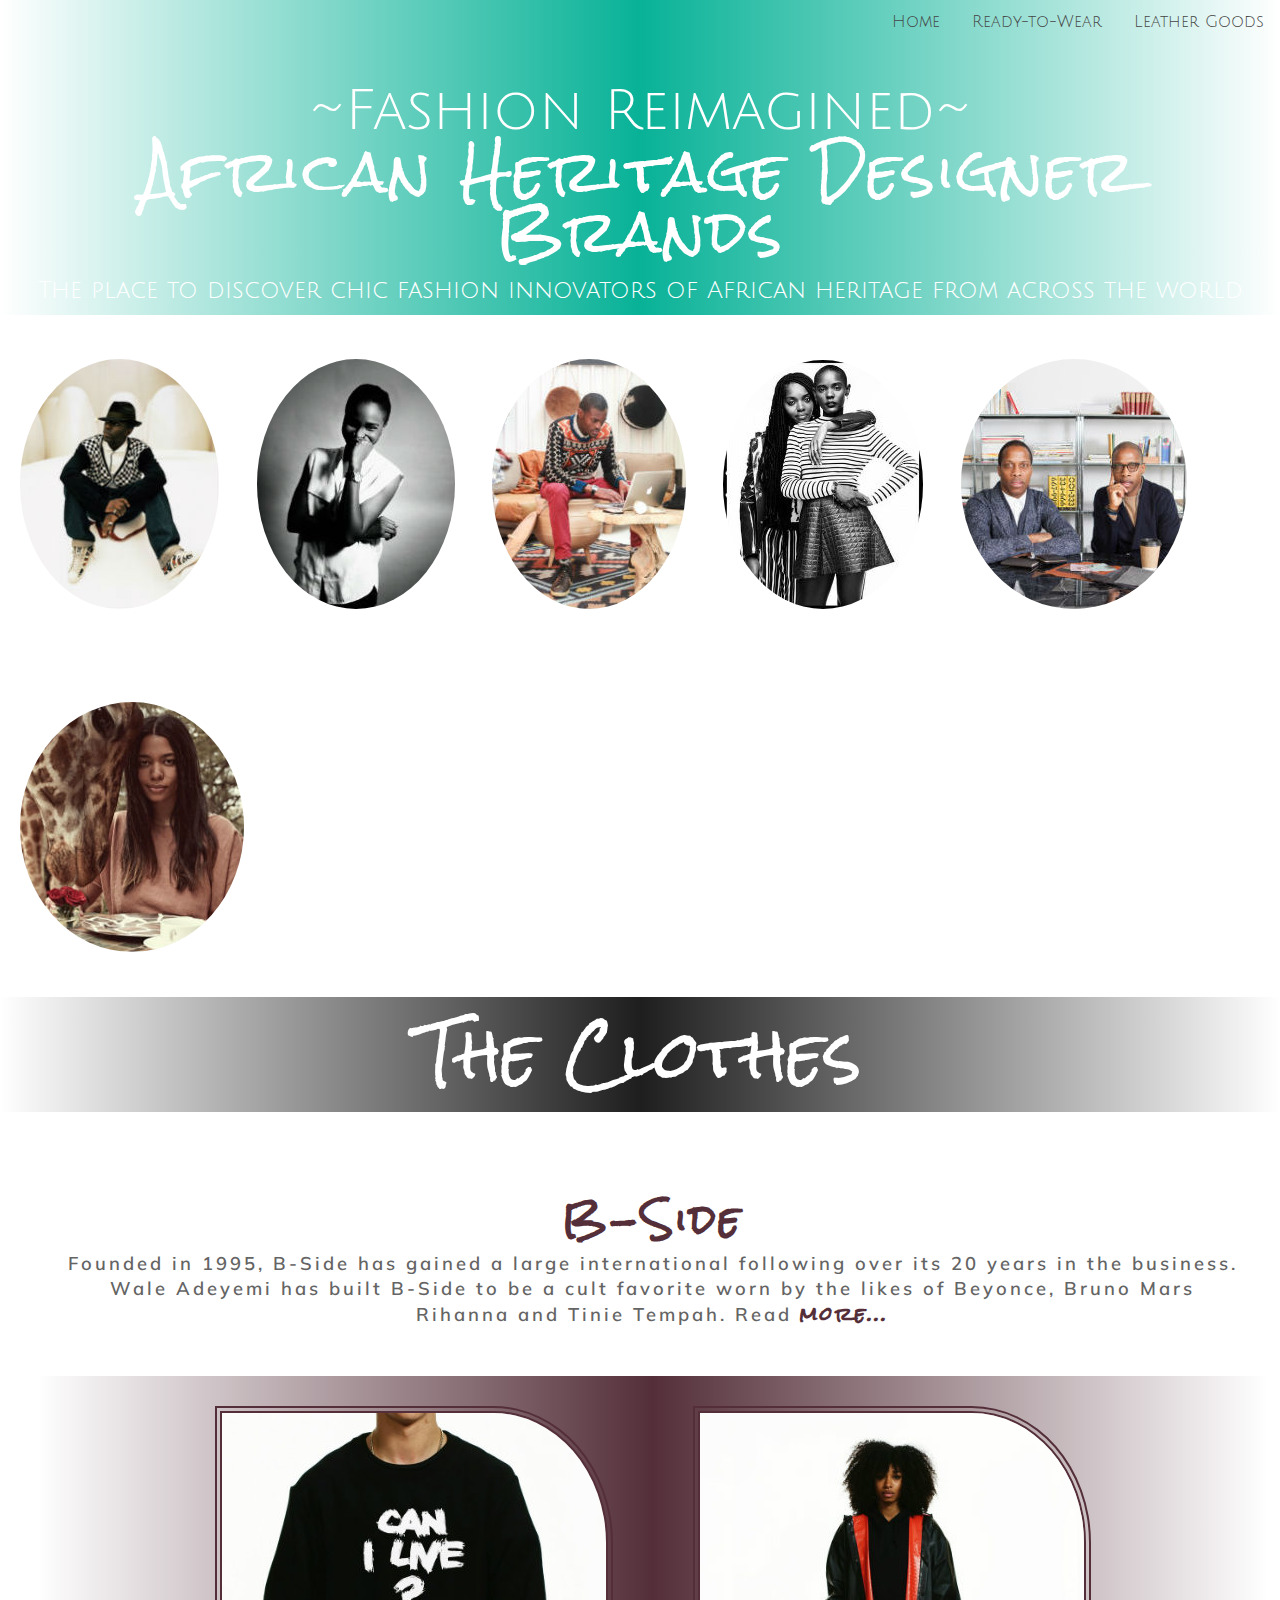
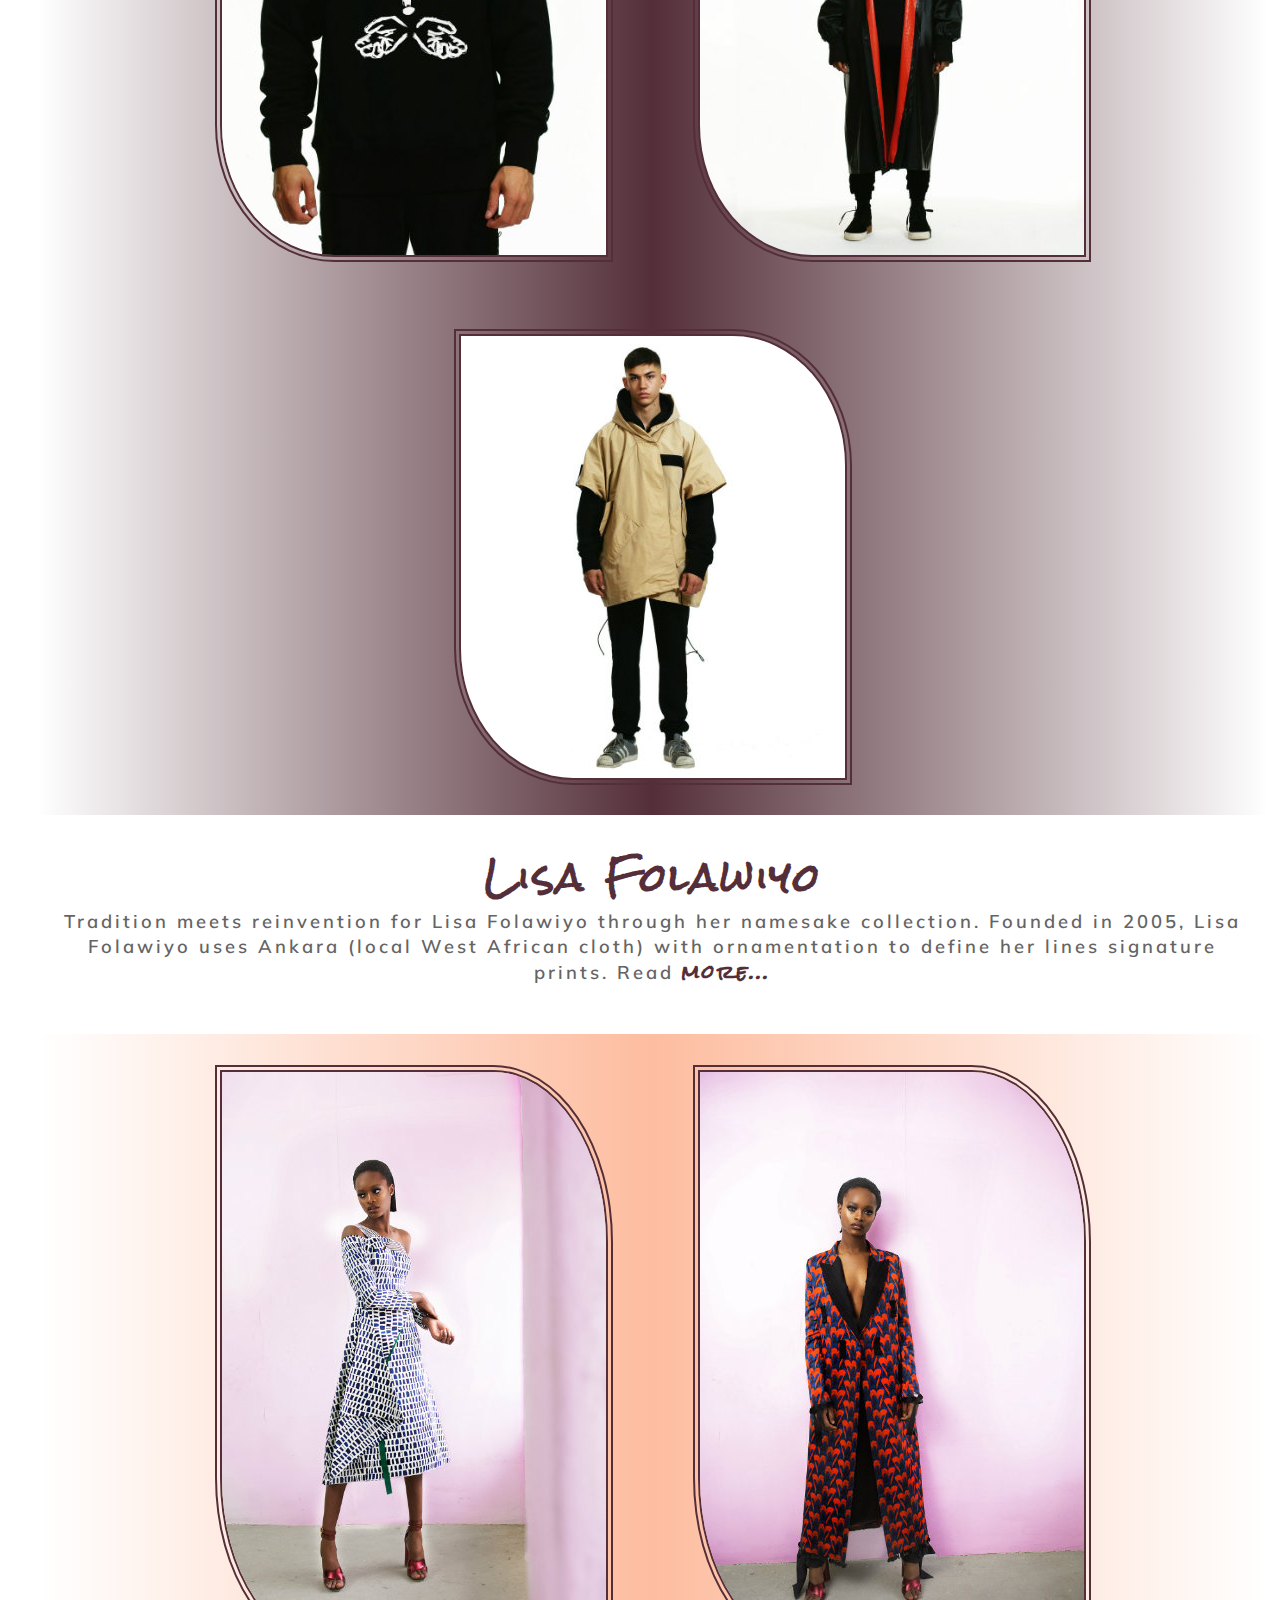
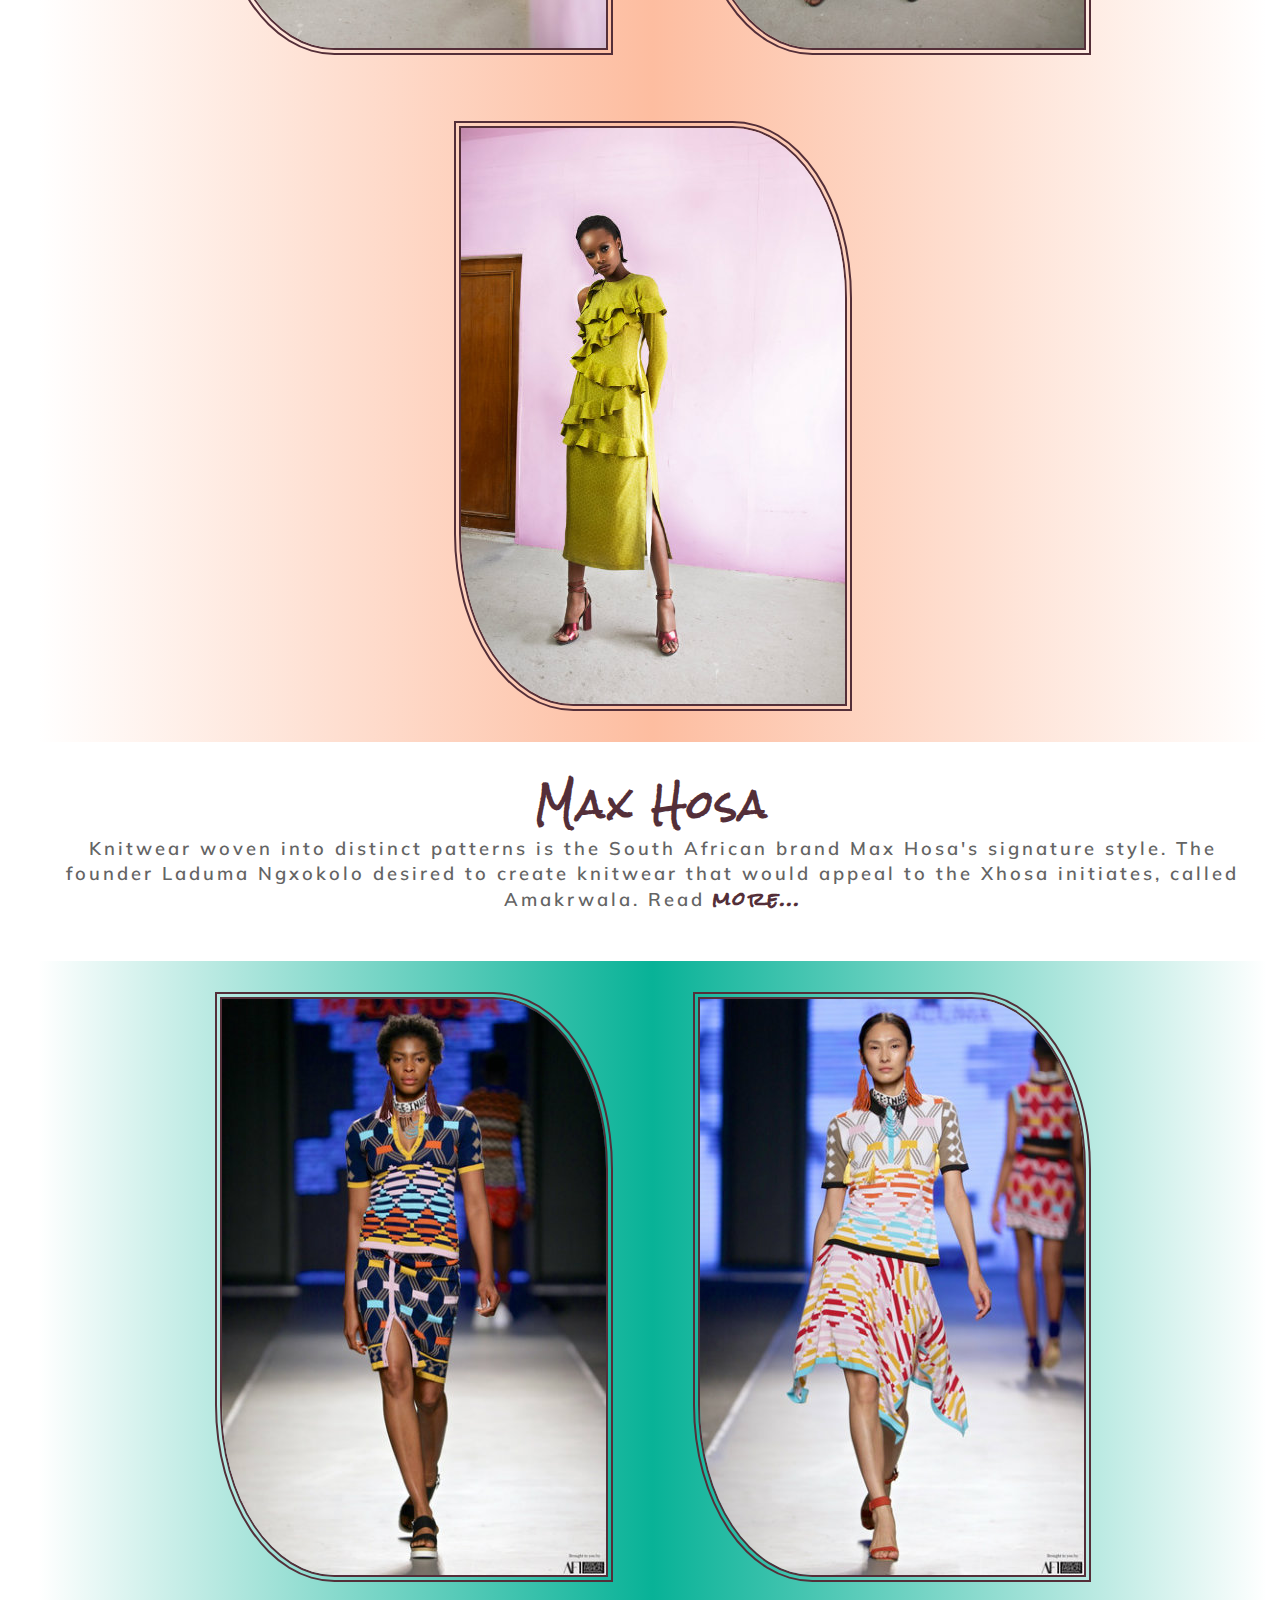
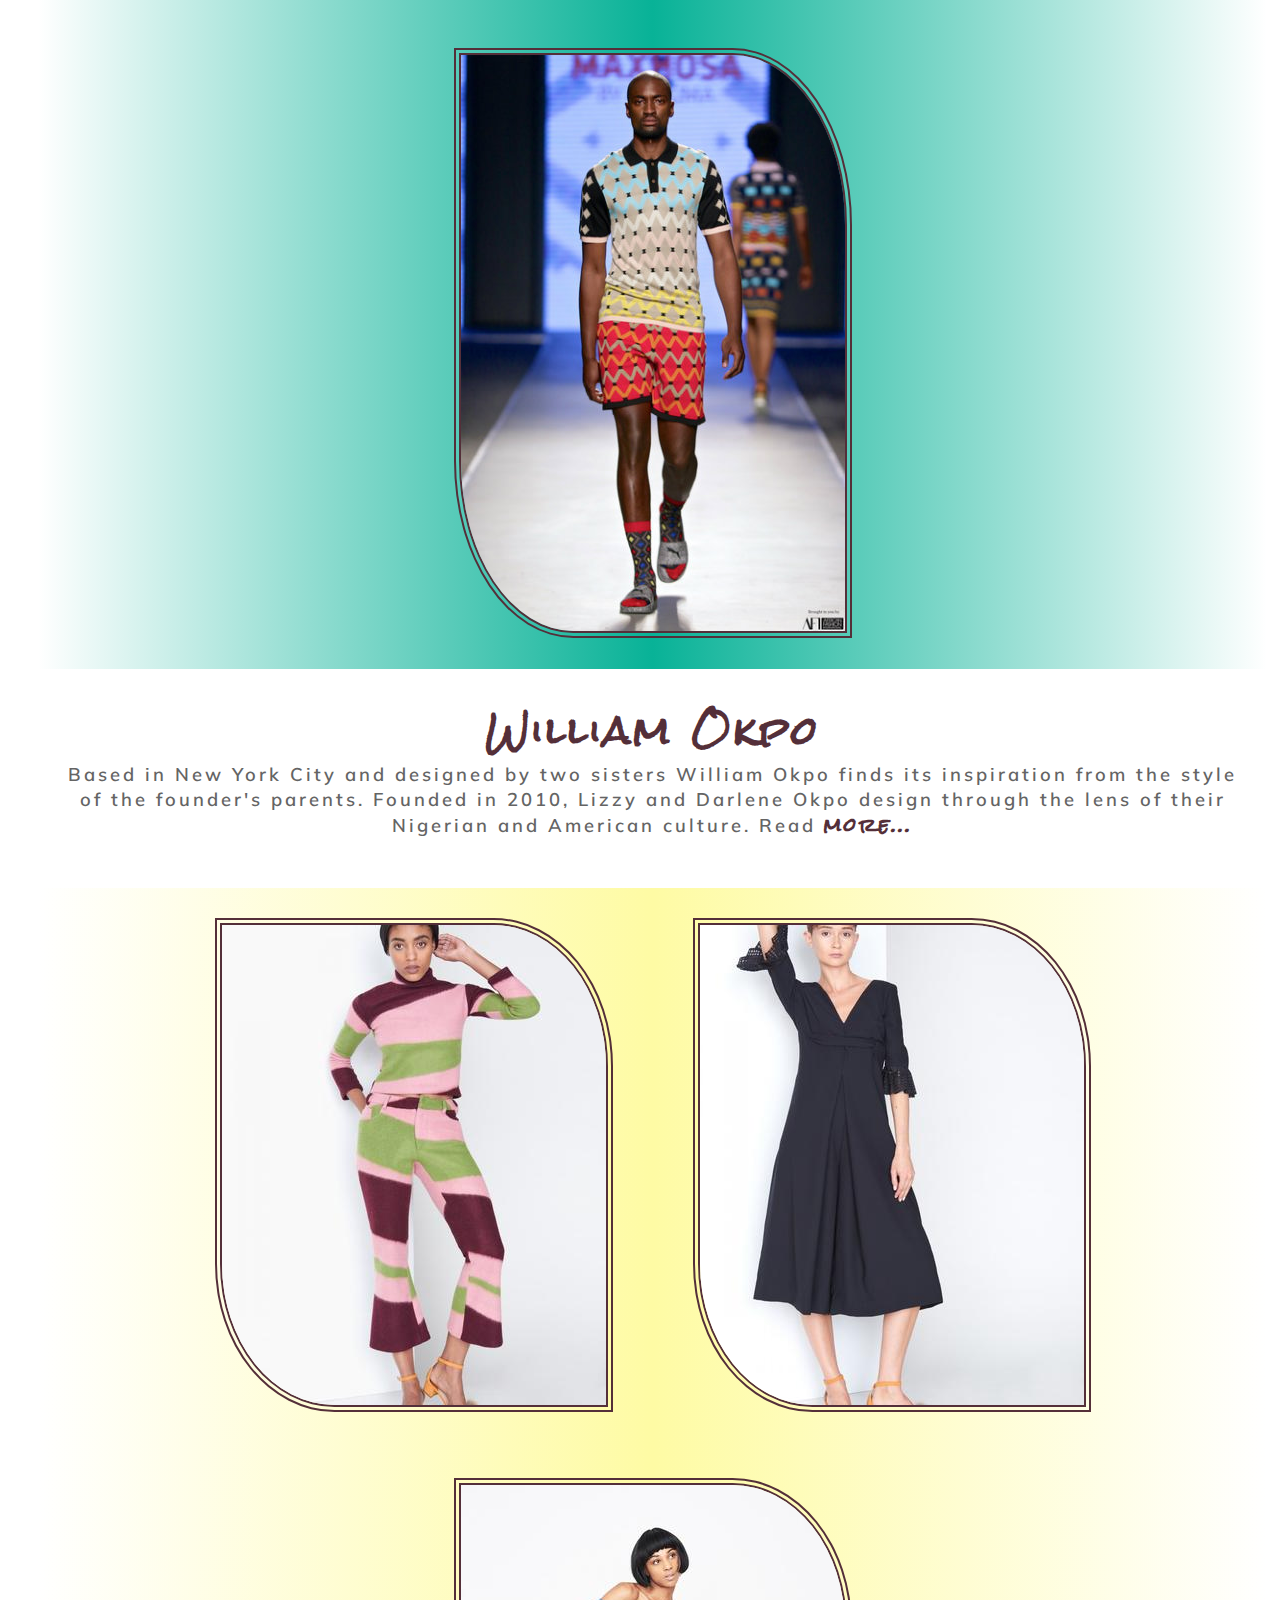
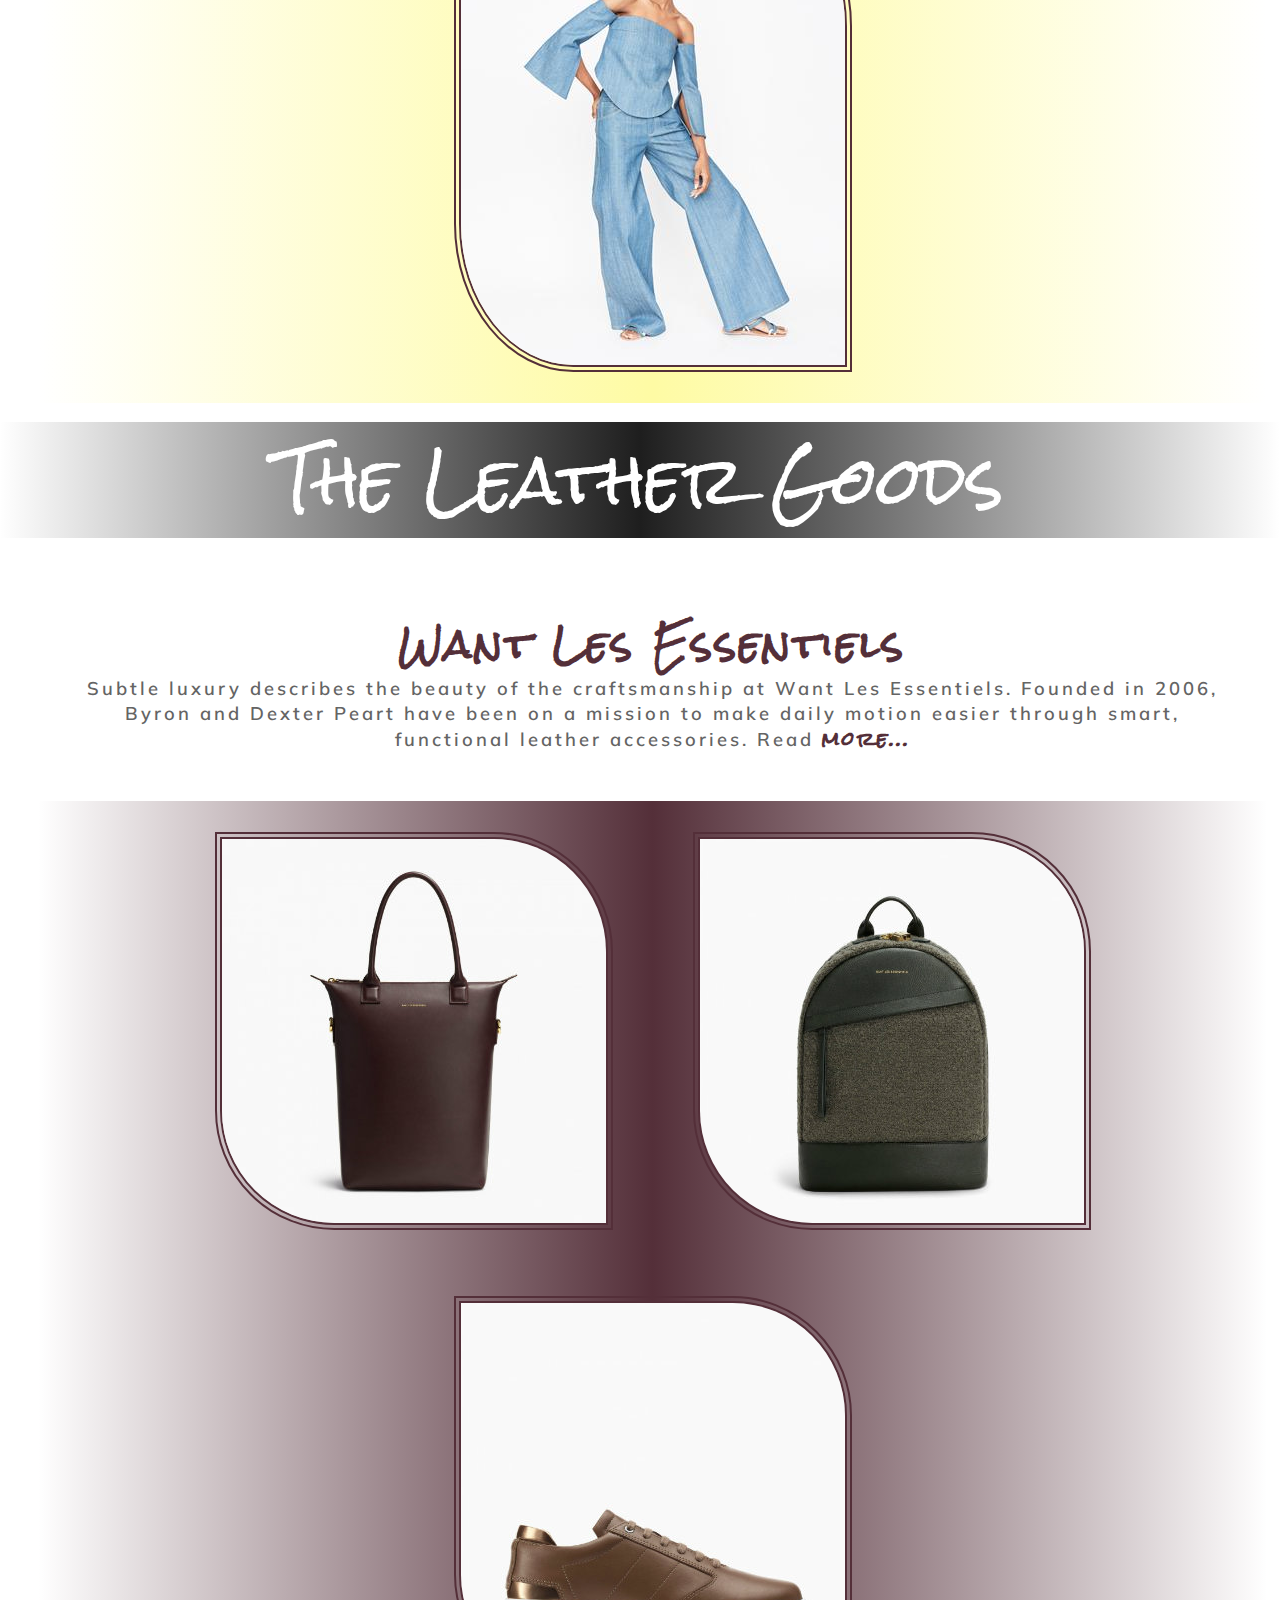
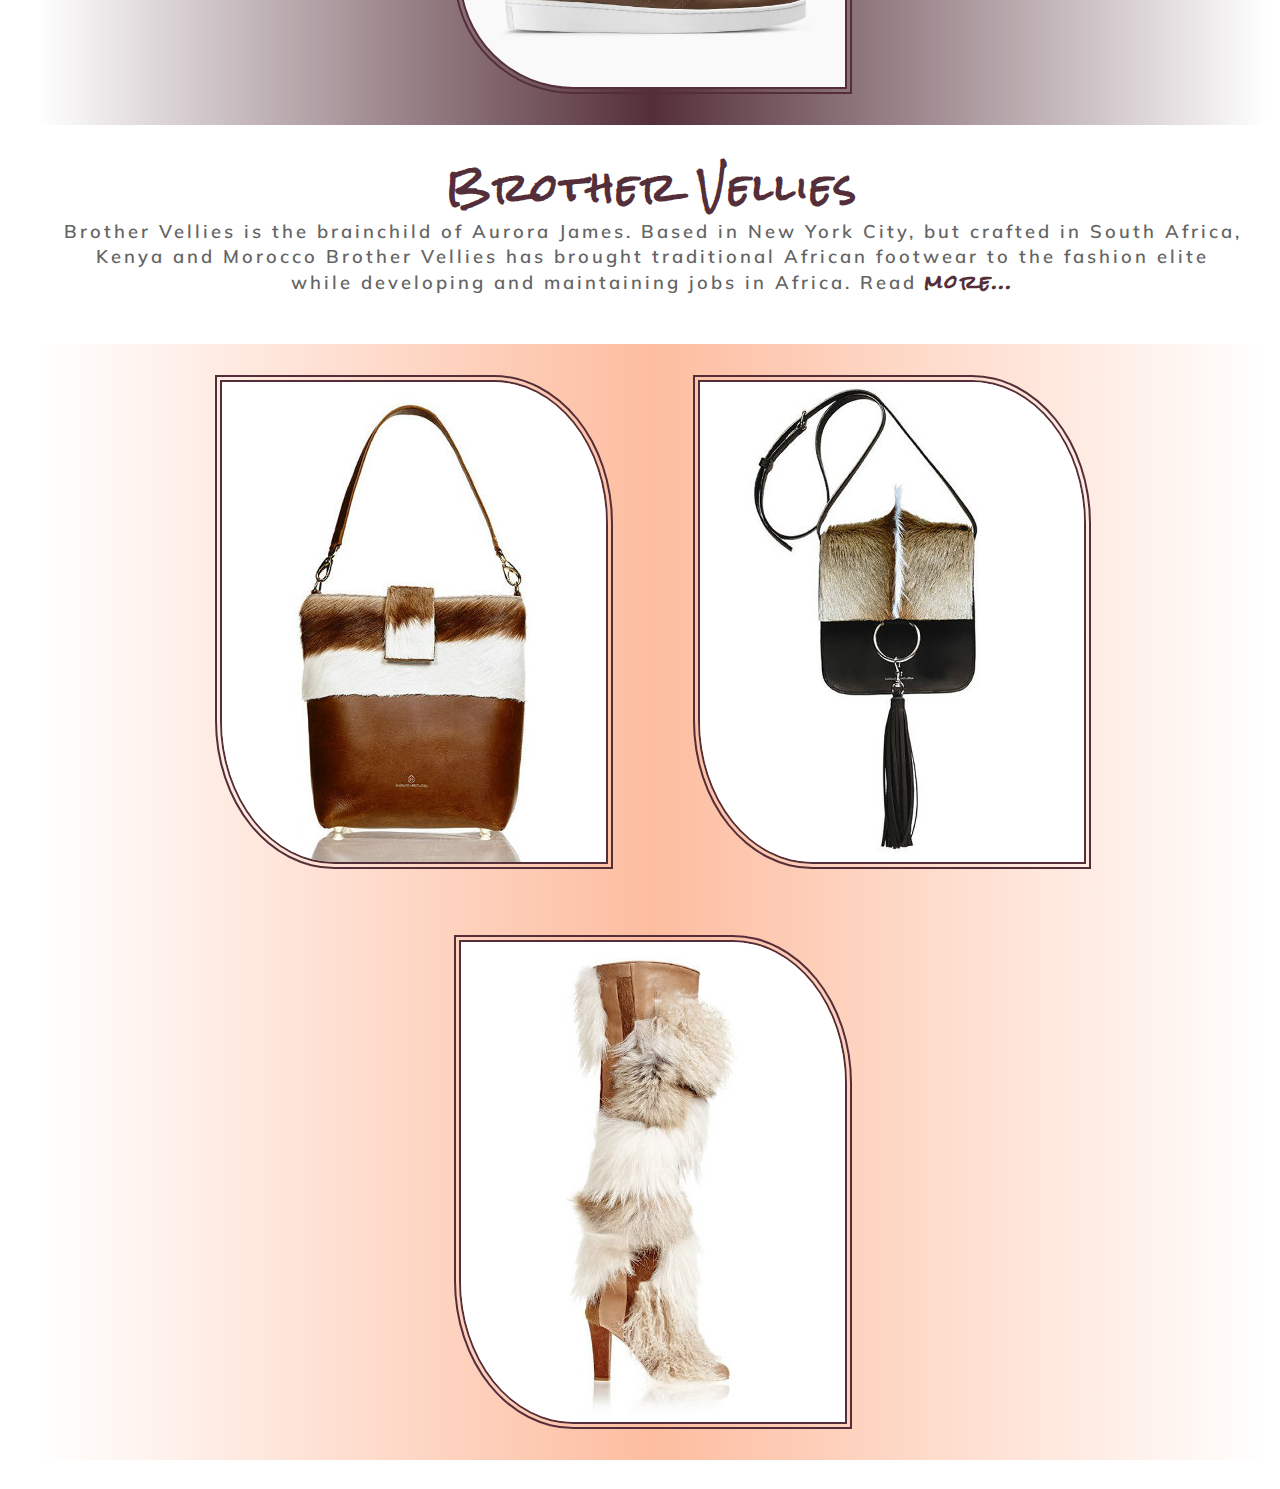
<file: index.html>
<! doctype html>
    <html>
        <head>
            <link rel="stylesheet" type="text/css" href="css/main.css" />
            <meta charset="utf-8">
        </head>
        <body>
    
        <!--NAVIGATION-->
            
            <div id="navigation">
                <ul>
                    <li class="leatherdropdown">
                        <a href="#" class="leatherdropdownbtn">Leather Goods</a>
                            <div class="leatherdropdowncontent">
                            <a href="wantlesessentiels.html">Want Les Essentiels</a>
                            <a href="brothervellies.html">Brother Vellies</a>
                            </div>               
                    </li>

                    <li class="rtwdropdown">
                        <a href="#" class="rtwdropdownbtn">Ready-to-Wear</a>
                            <div class="rtwdropdowncontent">
                            <a href="bside.html">B-Side</a>
                            <a href="lisafolawiyo.html">Lisa Folawiyo</a>
                            <a href="maxhosa.html">Max Hosa</a>
                            <a href="williamokpo.html">William Okpo</a>
                            </div>                        
                    </li>

                    <li><a href="index.html">Home</a></li>
                    
                </ul>
            </div>
    
        <!--END OF NAVIGATION-->
            
        <!--HEADER-->
            
            <div class="about">
                <h1 class="header1">&#126;Fashion Reimagined&#126;<br/><span>African Heritage Designer Brands</span></h1>
                <h3 class="header3">The place to discover chic fashion innovators of African heritage from across the world</h3>
            </div>
        
        <!--END OF HEADER-->
            
        <!--DESIGNER IMAGES-->
            <div class="profiles">
                <img src="images/bsidemain.jpg" alt="B-Side" />
                <img src="images/lisamain.jpg" alt="Lisa Folawiyo" />
                <img src="images/maxhosamain.jpg" alt="Max Hosa" />
                <img src="images/williamokpomain.jpg" alt="William Okpo" />
                <img src="images/wlemain.jpg" alt="Want Les Essentiels" />
                <img src="images/brothermain.jpg" alt="Brother Vellies" />
            
            </div>
            
            <div class="about">
                <h2 class="header2">The Clothes</h2>
            </div>
            
            <div class="brand">
                
                <a href="bside.html">    
                    <h3>B-Side</h3>
                </a>
                
                    <p class="info">Founded in 1995, B-Side has gained a large international following over its 20 years in the business. Wale Adeyemi has built B-Side to be a cult favorite worn by the likes of Beyonce, Bruno Mars Rihanna and Tinie Tempah. Read <a href="bside.html"><span style="color: #542f39";>more...</span></a></p><br/>
                
                <section class="raisinbkgd">     
                    <a href="bside.html">
                        <img src="images/bside1.jpg">
                        <img src="images/bside2.jpg">
                        <img src="images/bside5.jpg">
                    </a>
                </section>
            </div>
            
            <div class="brand">
                <a href="lisafolawiyo.html">    
                    <h3>Lisa Folawiyo</h3>
                </a>
                
                <p class="info">Tradition meets reinvention for Lisa Folawiyo through her namesake collection. Founded in 2005, Lisa Folawiyo uses Ankara (local West African cloth) with ornamentation to define her lines signature prints. Read <a href="lisafolawiyo.html"><span style="color: #542f39";>more...</span></a></p><br/>
                
                <section class="nudebkgd">
                    <a href="lisafolawiyo.html">
                        <img src="images/lisa1.jpg">
                        <img src="images/lisa2.jpg">
                        <img src="images/lisa3.jpg">
                    </a>
                </section>
            </div>            

            <div class="brand">
                <a href="maxhosa.html">
                    <h3>Max Hosa</h3>
                </a>
                
                <p class="info">Knitwear woven into distinct patterns is the South African brand Max Hosa's signature style. The founder Laduma Ngxokolo desired to create knitwear that would appeal to the Xhosa initiates, called Amakrwala. Read <a href="maxhosa.html"><span style="color: #542f39";>more...</span></a></p><br/>
                
                <section class="greenbkgd">
                    <a href="maxhosa.html">
                        <img src="images/maxhosa1.jpg">
                        <img src="images/maxhosa2.jpg">
                        <img src="images/maxhosa3.jpg">
                    </a>
                </section>
            </div>

            <div class="brand">
                <a href="williamokpo.html">
                    <h3>William Okpo</h3>
                </a>
                    
                <p class="info">Based in New York City and designed by two sisters William Okpo finds its inspiration from the style of the founder's parents. Founded in 2010, Lizzy and Darlene Okpo design through the lens of their Nigerian and American culture. Read <a href="williamokpo.html"><span style="color: #542f39";>more...</span></a></p><br/>
                
                <section class="yellowbkgd">    
                    <a href="williamokpo.html">
                        <img src="images/williamokpo1.jpg">
                        <img src="images/williamokpo2.jpg">
                        <img src="images/williamokpo3.jpg">
                    </a>
                </section>    
            </div>
            
            <div class="about">
                <h2 class="header2">The Leather Goods</h2>
            </div>
            
            <div class="brand">
                <a href="wantlesessentiels.html">                
                    <h3>Want Les Essentiels</h3>
                </a>
                
                    <p class="info">Subtle luxury describes the beauty of the craftsmanship at Want Les Essentiels. Founded in 2006, Byron and Dexter Peart have been on a mission to make daily motion easier through smart, functional leather accessories. Read <a href="wantlesessentiels.html"><span style="color: #542f39";>more...</span></a></p><br/>
                
                <section class="raisinbkgd">
                    <a href="wantlesessentiels.html">
                        <img src="images/wle1.jpg">
                        <img src="images/wle2.jpg">
                        <img src="images/wle4.jpg">
                    </a>
                </section>
            </div>
            
            <div class="brand">
                <a href="brothervellies.html">
                    <h3>Brother Vellies</h3>
                </a>
                
                <p class="info">Brother Vellies is the brainchild of Aurora James.  Based in New York City, but crafted in South Africa, Kenya and Morocco Brother Vellies has brought traditional African footwear to the fashion elite while developing and maintaining jobs in Africa. Read <a href="brothervellies.html"><span style="color: #542f39";>more...</span></a><p><br/>
                
                <section class="nudebkgd">
                    <a href="brothervellies.html">
                        <img src="images/brother1.jpg">
                        <img src="images/brother2.jpg">
                        <img src="images/brother3.jpg">
                    </a>    
                </section>
            </div>
            
            <div id="footer"></div>
        </body>
</html>
</file>
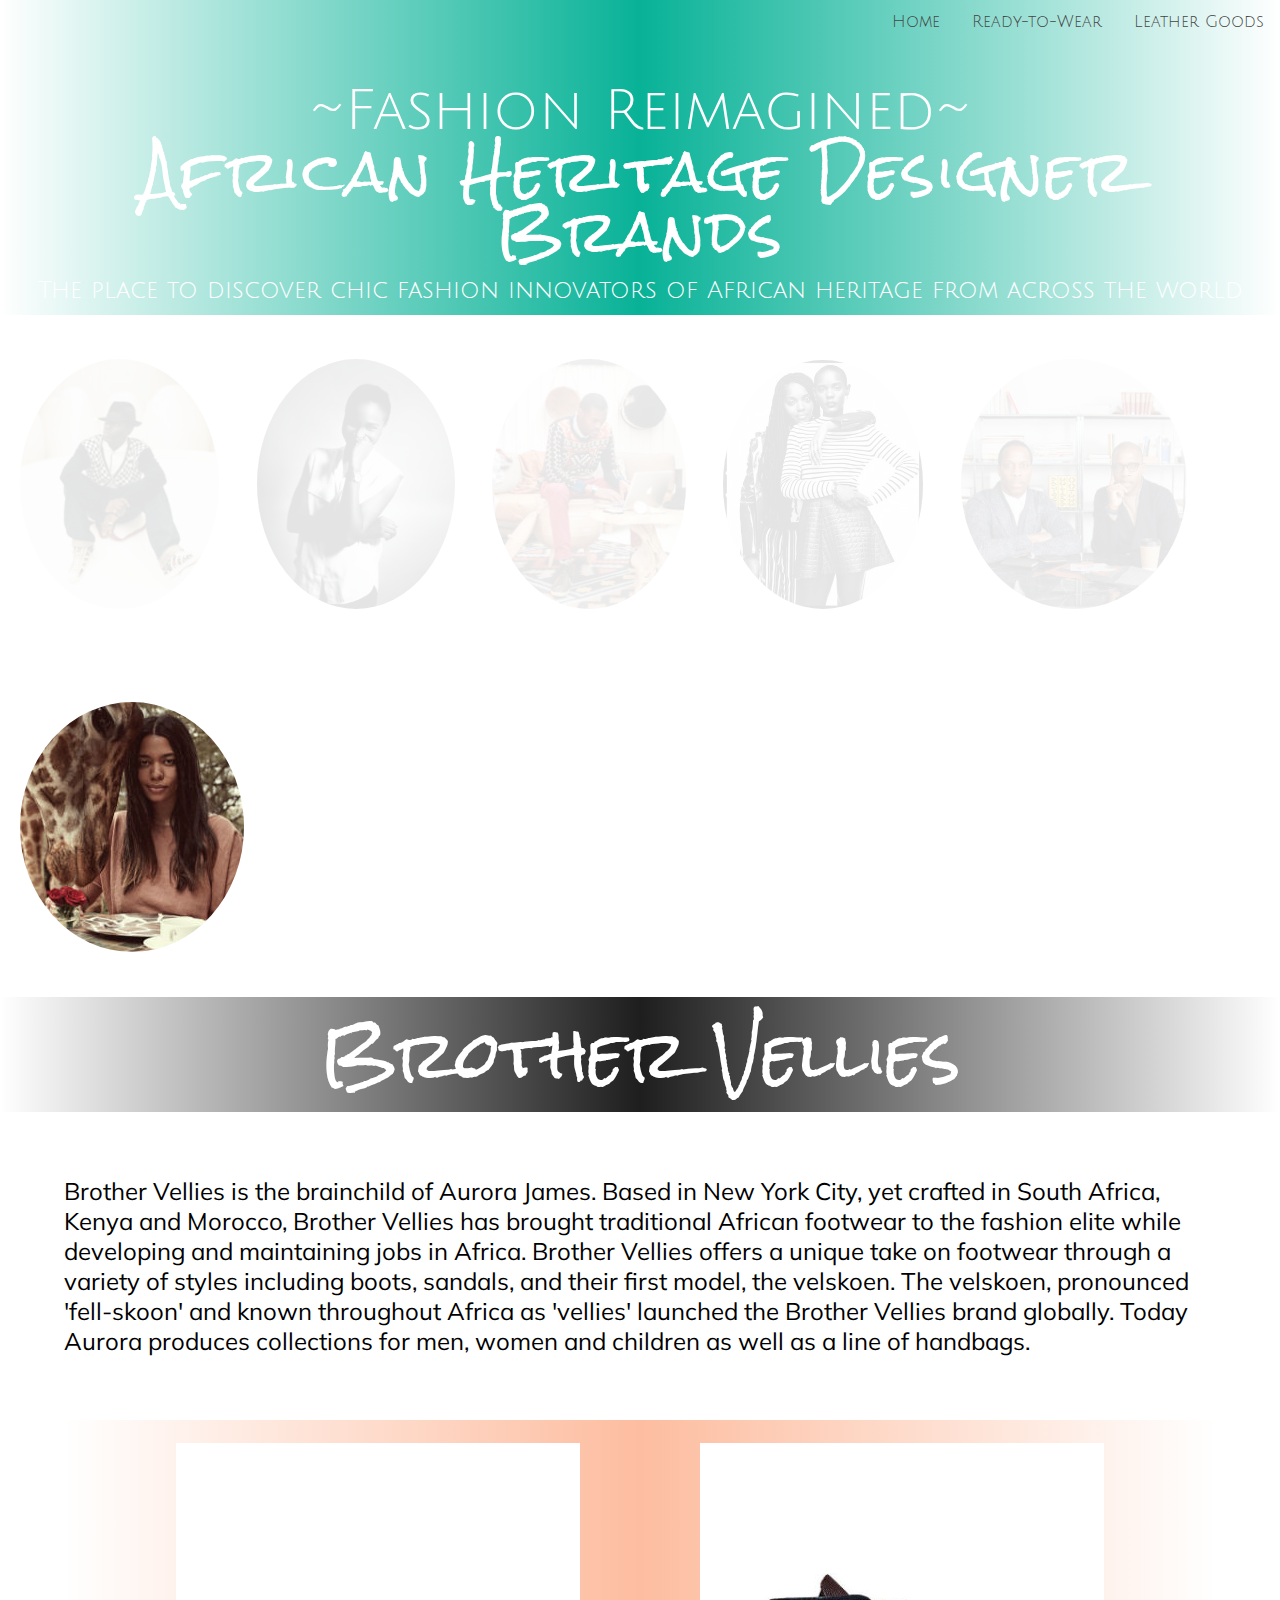
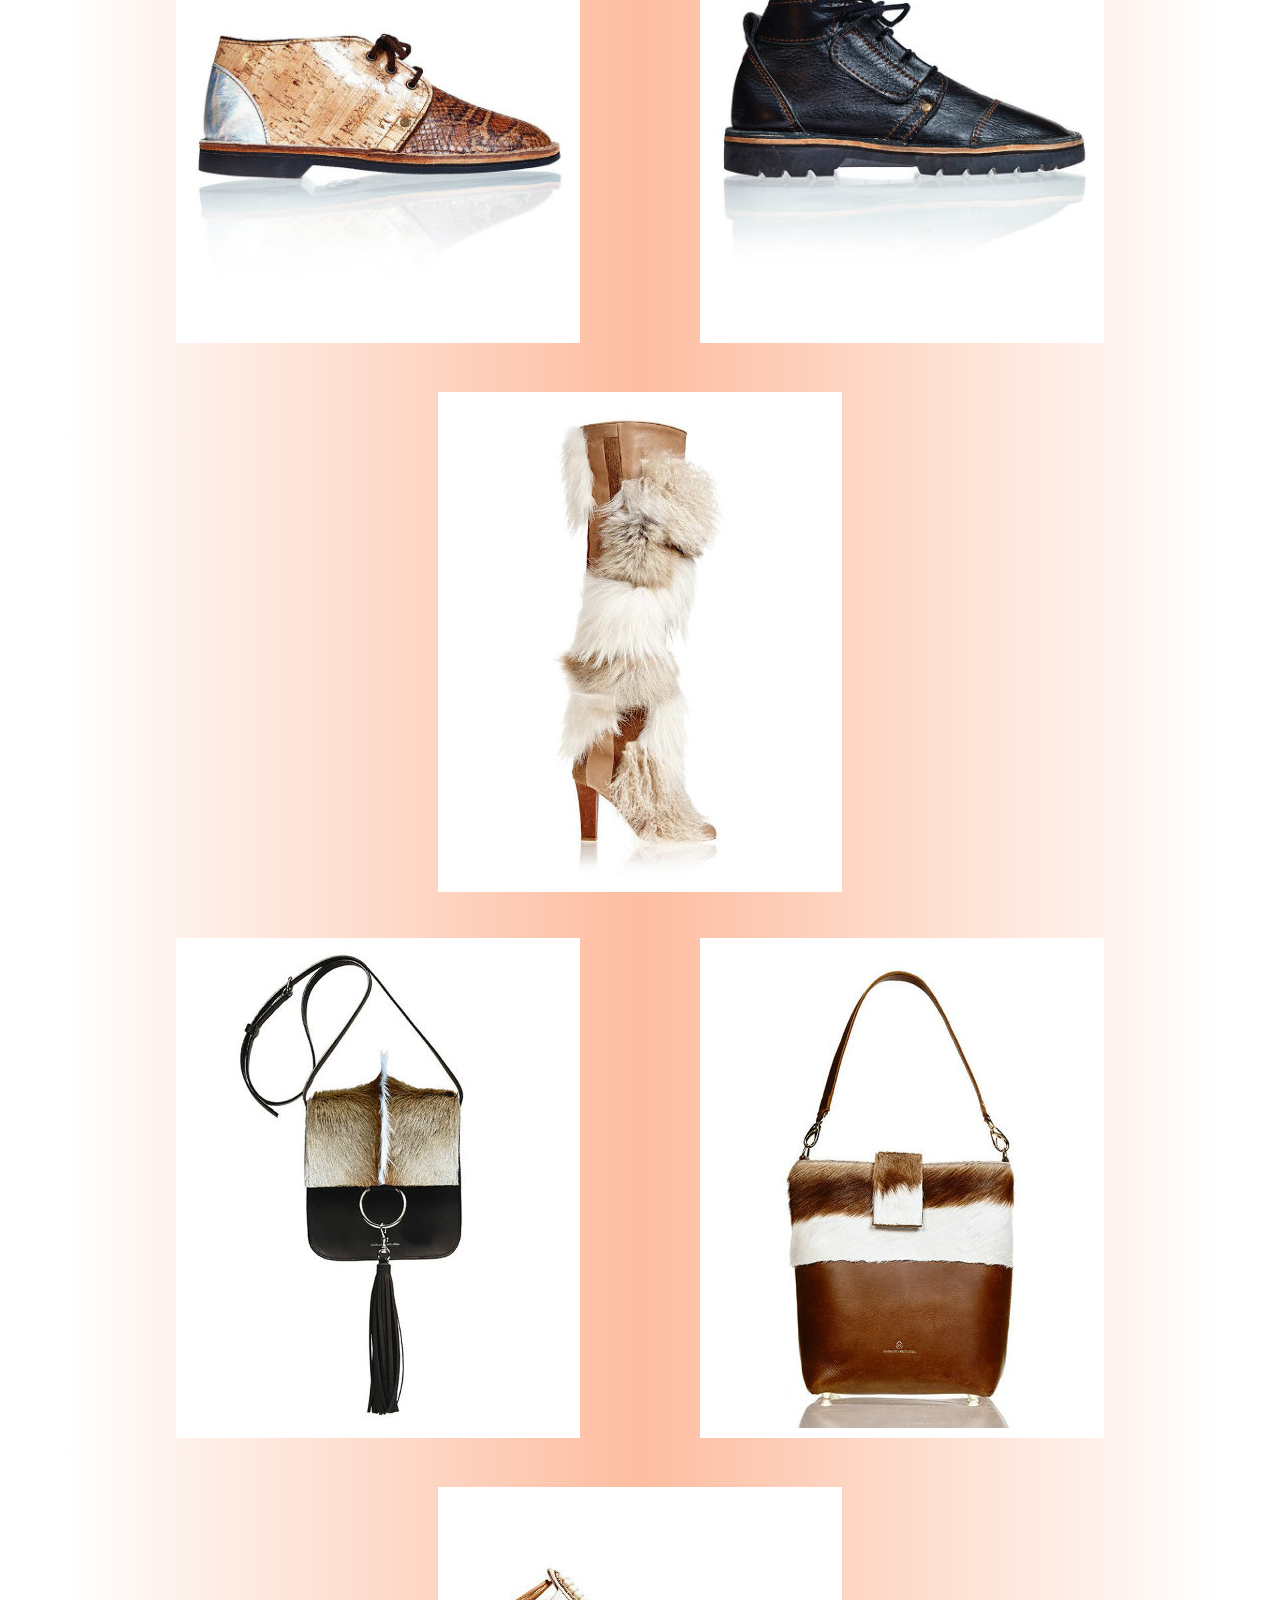
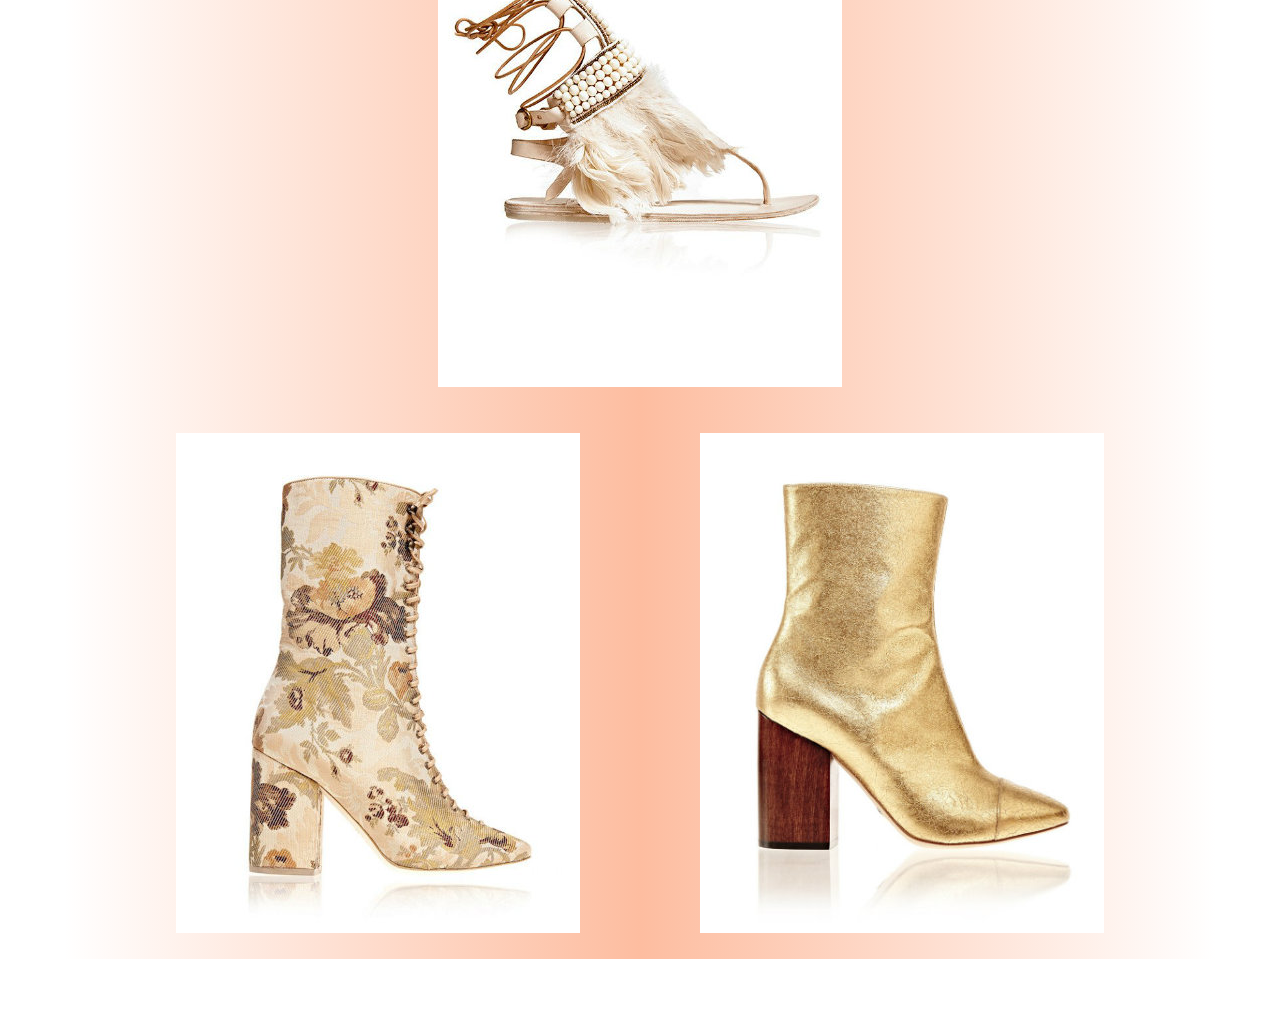
<file: brothervellies.html>
<! doctype html>
    <html>
        <head>
            <link rel="stylesheet" type="text/css" href="css/main.css" />
            <meta charset="utf-8">
        </head>
        <body>
    
        <!--NAVIGATION-->
            
            <div id="navigation">
                <ul>
                    <li class="leatherdropdown">
                        <a href="#" class="leatherdropdownbtn">Leather Goods</a>
                            <div class="leatherdropdowncontent">
                            <a href="wantlesessentiels.html">Want Les Essentiels</a>
                            <a href="brothervellies.html">Brother Vellies</a>
                            </div>               
                    </li>

                    <li class="rtwdropdown">
                        <a href="#" class="rtwdropdownbtn">Ready-to-Wear</a>
                            <div class="rtwdropdowncontent">
                            <a href="bside.html">B-Side</a>
                            <a href="lisafolawiyo.html">Lisa Folawiyo</a>
                            <a href="maxhosa.html">Max Hosa</a>
                            <a href="williamokpo.html">William Okpo</a>
                            </div>                        
                    </li>

                    <li><a href="index.html">Home</a></li>
                    
                </ul>
            </div>
    
        <!--END OF NAVIGATION-->
            
        <!--HEADER-->
            
            <div class="about">
                <h1 class="header1">&#126;Fashion Reimagined&#126;<br/><span>African Heritage Designer Brands</span></h1>
                <h3 class="header3">The place to discover chic fashion innovators of African heritage from across the world</h3>
            </div>
        
        <!--END OF HEADER-->
            
        <!--DESIGNER IMAGES-->
            <div class="profiles">
                <img src="images/bsidemain.jpg" alt="B-Side" style="opacity: 0.1";/>
                <img src="images/lisamain.jpg" alt="Lisa Folawiyo" style="opacity: 0.1";/>
                <img src="images/maxhosamain.jpg" alt="Max Hosa" style="opacity: 0.1"; />
                <img src="images/williamokpomain.jpg" alt="William Okpo" style="opacity: 0.1";/>
                <img src="images/wlemain.jpg" alt="Want Les Essentiels" style="opacity: 0.1";/>
                <img src="images/brothermain.jpg" alt="Brother Vellies" ;/>
            
            </div>
            
            <div class="about">
                <h2 class="header2">Brother Vellies</h2>
            </div>

            <p class="bio">Brother Vellies is the brainchild of Aurora James.  Based in New York City, yet crafted in South Africa, Kenya and Morocco, Brother Vellies has brought traditional African footwear to the fashion elite while developing and maintaining jobs in Africa. Brother Vellies offers a unique take on footwear through a variety of styles including boots, sandals, and their first model, the velskoen. The velskoen, pronounced 'fell-skoon' and known throughout Africa as 'vellies' launched the Brother Vellies brand globally. Today Aurora produces collections for men, women and children as well as a line of handbags.</p>
            
            <div id="designer2img">
                <img src="images/brother5.jpg" />
                <img src="images/brother6.jpg" />
                <img src="images/brother3.jpg" />
                <br/>
                <img src="images/brother2.jpg" />
                <img src="images/brother1.jpg" />
                <img src="images/brother8.jpg" />
                <br/>
                <img src="images/brother7.jpg" />
                <img src="images/brother4.jpg" />
            </div>
</file>
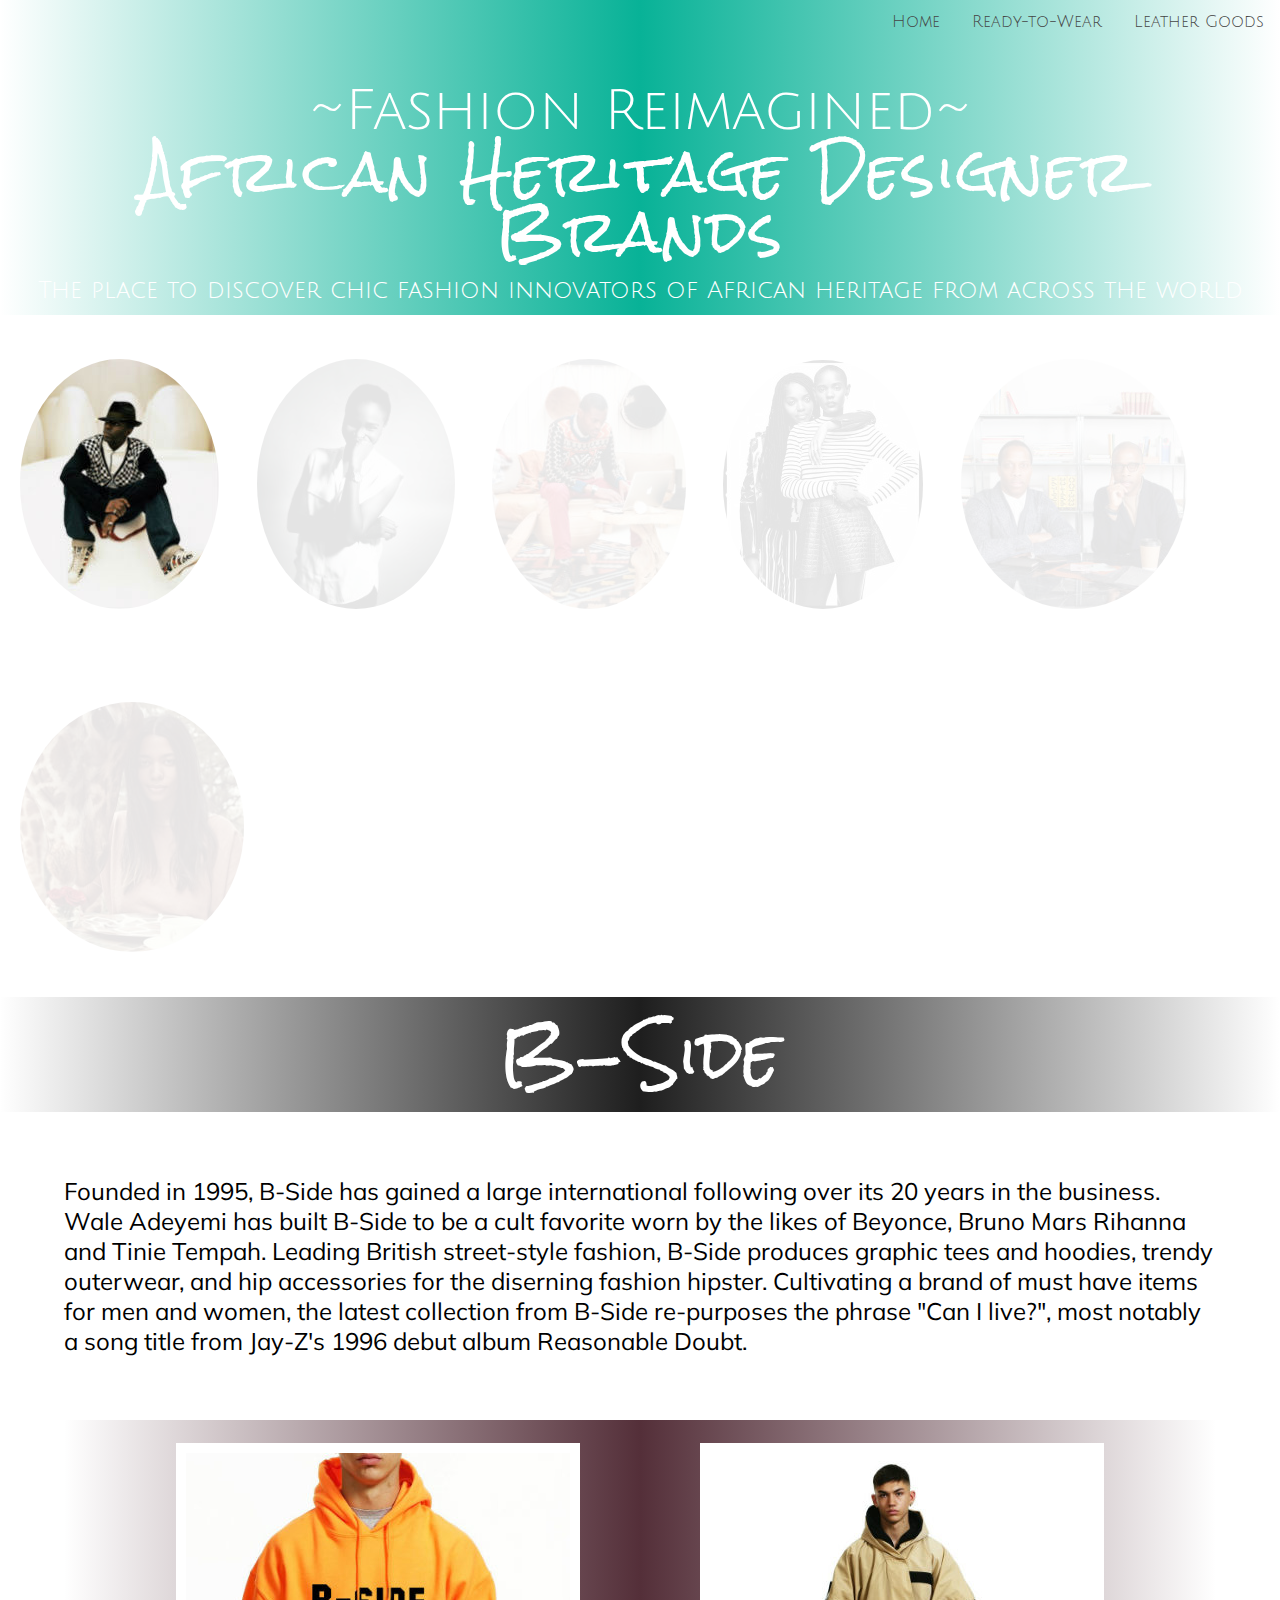
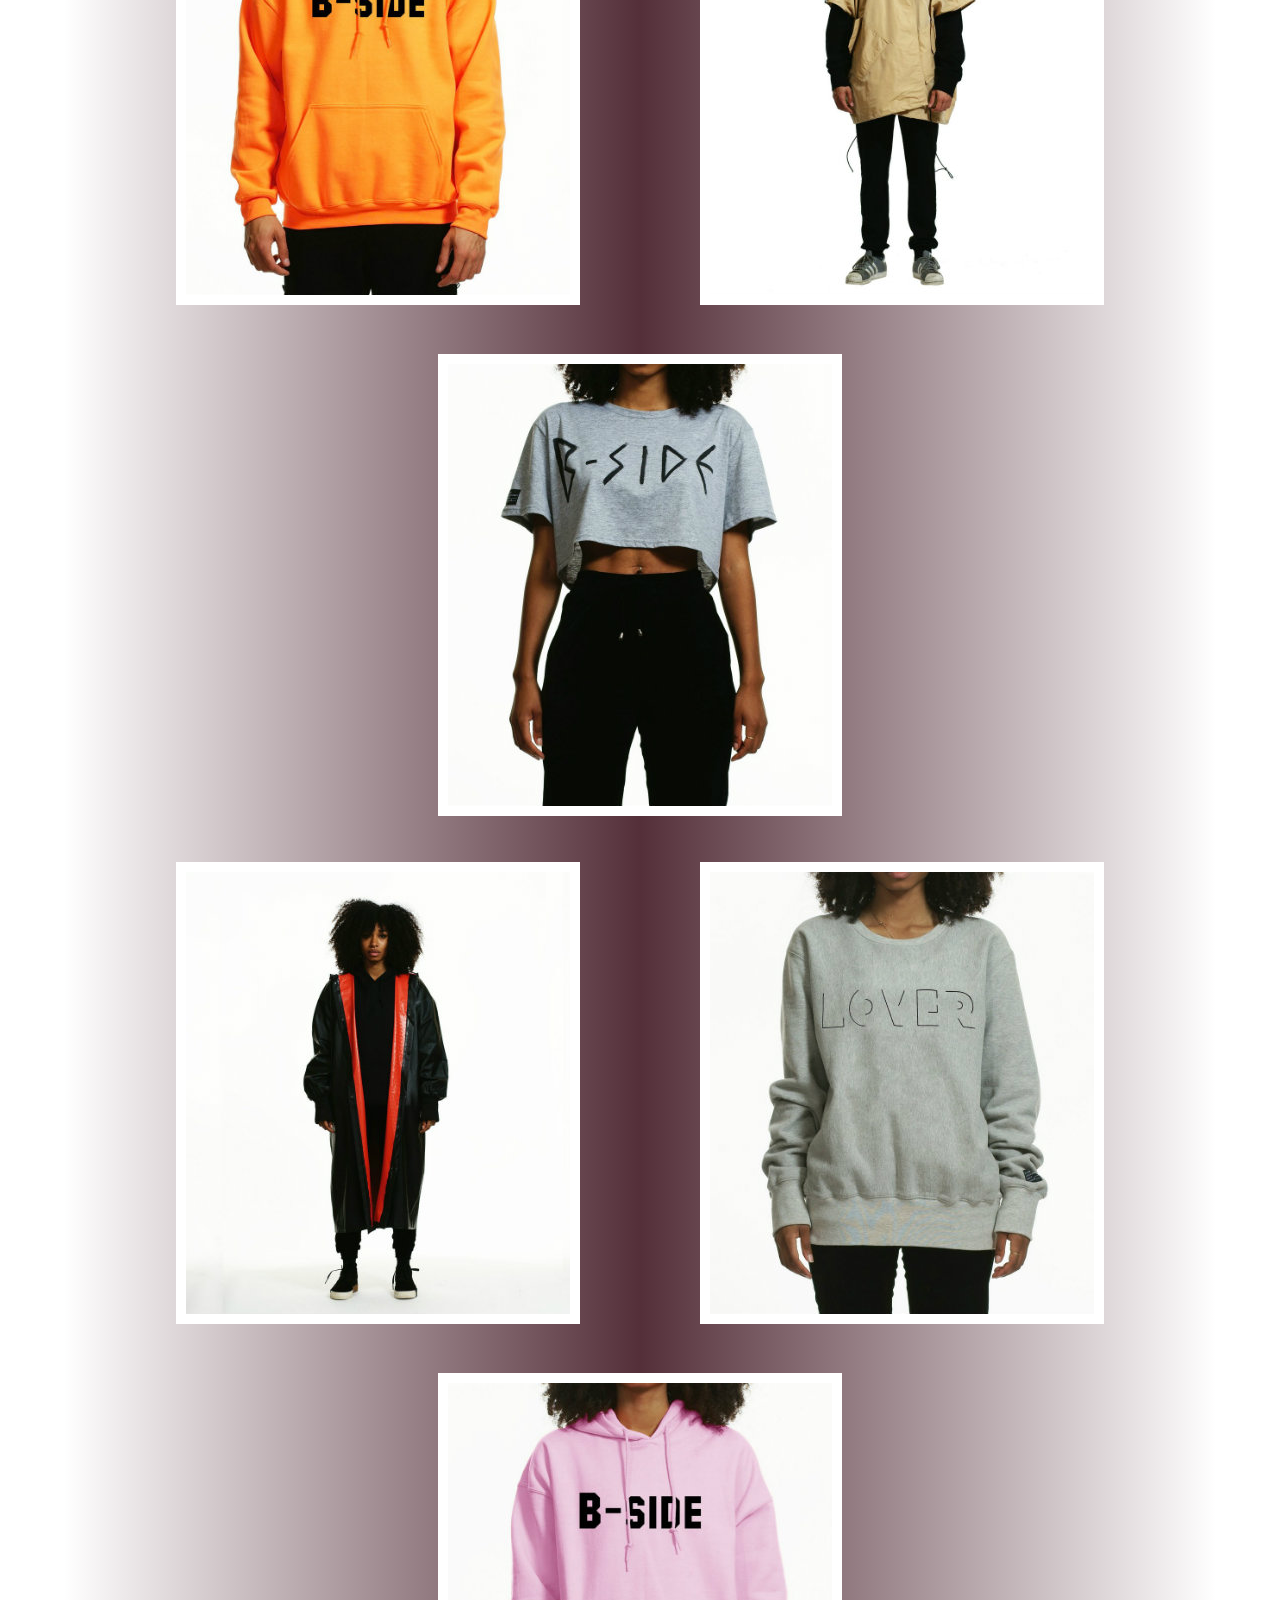
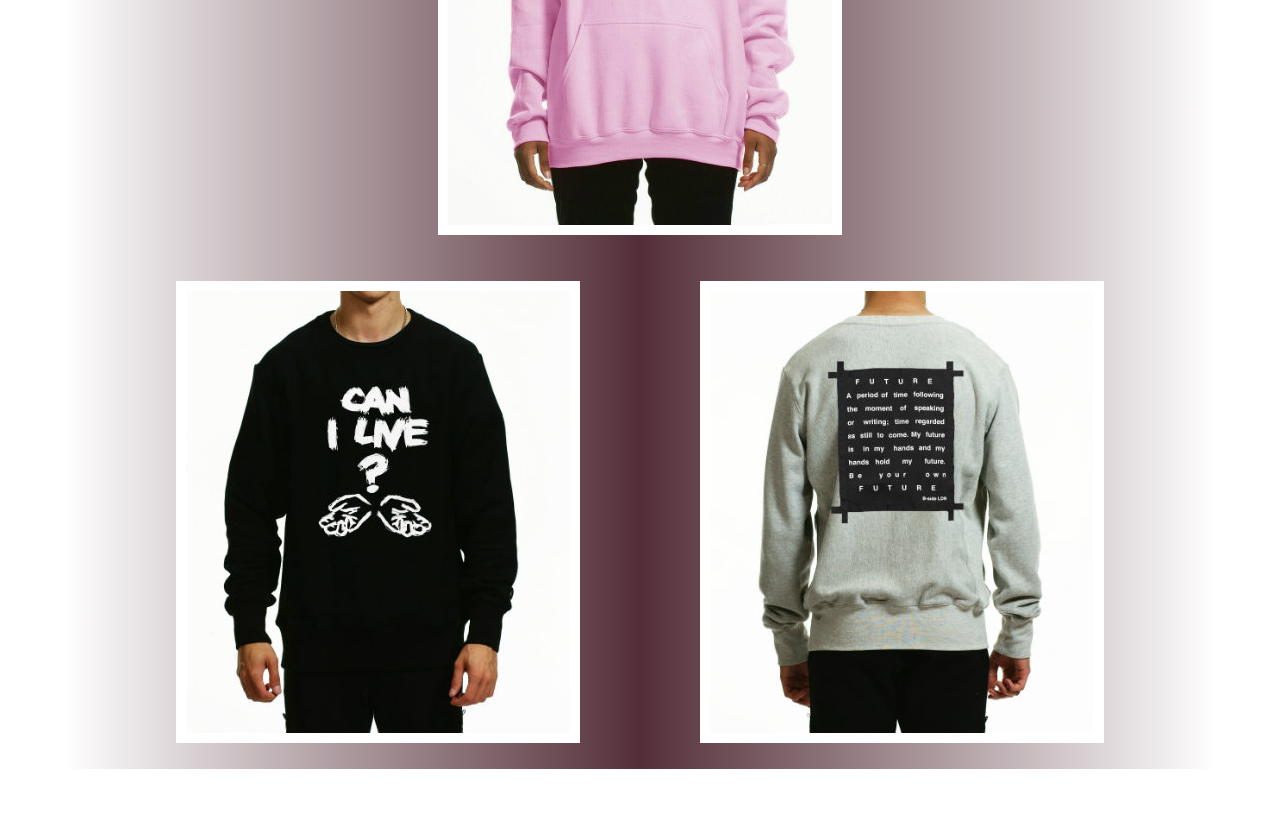
<file: bside.html>
<! doctype html>
    <html>
        <head>
            <link rel="stylesheet" type="text/css" href="css/main.css" />
            <meta charset="utf-8">
        </head>
        <body>
    
        <!--NAVIGATION-->
            
            <div id="navigation">
                <ul>
                    <li class="leatherdropdown">
                        <a href="#" class="leatherdropdownbtn">Leather Goods</a>
                            <div class="leatherdropdowncontent">
                            <a href="wantlesessentiels.html">Want Les Essentiels</a>
                            <a href="brothervellies.html">Brother Vellies</a>
                            </div>               
                    </li>

                    <li class="rtwdropdown">
                        <a href="#" class="rtwdropdownbtn">Ready-to-Wear</a>
                            <div class="rtwdropdowncontent">
                            <a href="bside.html">B-Side</a>
                            <a href="lisafolawiyo.html">Lisa Folawiyo</a>
                            <a href="maxhosa.html">Max Hosa</a>
                            <a href="williamokpo.html">William Okpo</a>
                            </div>                        
                    </li>

                    <li><a href="index.html">Home</a></li>
                    
                </ul>
            </div>
    
        <!--END OF NAVIGATION-->
            
        <!--HEADER-->
            
            <div class="about">
                <h1 class="header1">&#126;Fashion Reimagined&#126;<br/><span>African Heritage Designer Brands</span></h1>
                <h3 class="header3">The place to discover chic fashion innovators of African heritage from across the world</h3>
            </div>
        
        <!--END OF HEADER-->
            
        <!--DESIGNER IMAGES-->
            <div class="profiles">
                <img src="images/bsidemain.jpg" alt="B-Side";/>
                <img src="images/lisamain.jpg" alt="Lisa Folawiyo" style="opacity: 0.1";/>
                <img src="images/maxhosamain.jpg" alt="Max Hosa" style="opacity: 0.1";/>
                <img src="images/williamokpomain.jpg" alt="William Okpo" style="opacity: 0.1";/>
                <img src="images/wlemain.jpg" alt="Want Les Essentiels" style="opacity: 0.1";/>
                <img src="images/brothermain.jpg" alt="Brother Vellies" style="opacity: 0.1";/>
            
            </div>
            
            <div class="about">
                <h2 class="header2">B-Side</h2>
            </div>

            <p class="bio">Founded in 1995, B-Side has gained a large international following over its 20 years in the business. Wale Adeyemi has built B-Side to be a cult favorite worn by the likes of Beyonce, Bruno Mars Rihanna and Tinie Tempah. Leading British street-style fashion, B-Side produces graphic tees and hoodies, trendy outerwear, and hip accessories for the diserning fashion hipster. Cultivating a brand of must have items for men and women, the latest collection from B-Side re-purposes the phrase "Can I live?", most notably a song title from Jay-Z's 1996 debut album Reasonable Doubt.</p>
            
            <div id="designer1img">
                <img src="images/bside4.jpg" />
                <img src="images/bside5.jpg" />
                <img src="images/bside6.jpg" />
                <br/>
                <img src="images/bside2.jpg" />
                <img src="images/bside3.jpg" />
                <img src="images/bside7.jpg" />
                <br/>
                <img src="images/bside1.jpg" />
                <img src="images/bside8.jpg" />
            </div>
</file>
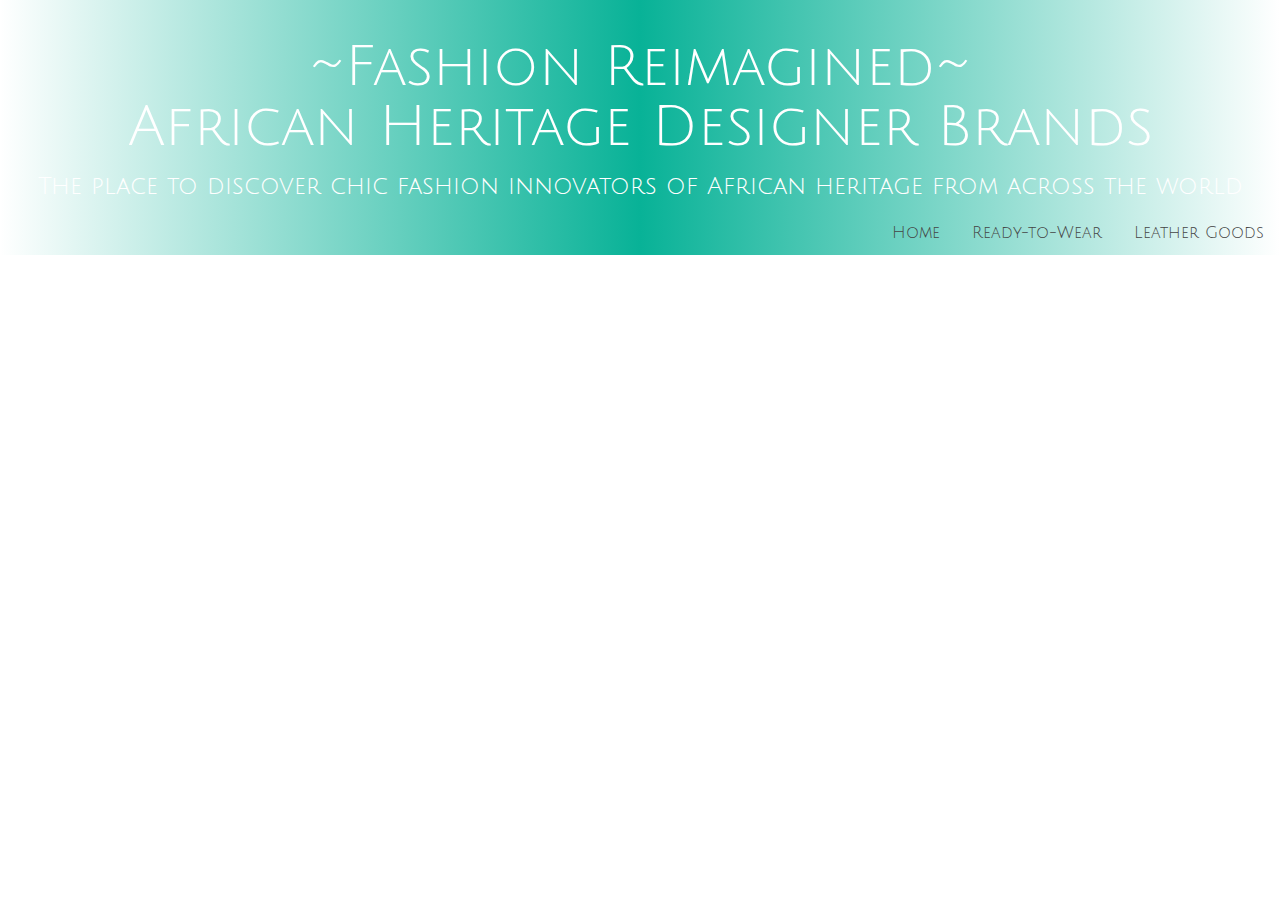
<file: kynacollection.html>
<! doctype html>
    <html>
        <head>
            <link rel="stylesheet" type="text/css" href="css/main.css" />
            <meta charset="utf-8">
        </head>
        <body>
    
        <!--HEADER-->
            
            <div class="about">
                <h1 class="header1">&#126;Fashion Reimagined&#126;<br/>African Heritage Designer Brands</h1>
                <h3 class="header3">The place to discover chic fashion innovators of African heritage from across the world</h3>
            </div>
        
        <!--END OF HEADER-->
            
            <div id="navigation">
                <ul>
                    <li class="leatherdropdown">
                        <a href="#" class="leatherdropdownbtn">Leather Goods</a>
                            <div class="leatherdropdowncontent">
                            <a href="wantlesessentiels.html">Want Les Essentiels</a>
                            <a href="brothervellies.html">Brother Vellies</a>
                            </div>               
                    </li>

                    <li class="rtwdropdown">
                        <a href="#" class="rtwdropdownbtn">Ready-to-Wear</a>
                            <div class="rtwdropdowncontent">
                            <a href="bside.html">B-Side</a>
                            <a href="kynacollection.html">Kyna Collection</a>
                            <a href="lisafolawiyo.html">Lisa Folawiyo</a>
                            <a href="maxhosa.html">Max Hosa</a>
                            <a href="williamokpo.html">William Okpo</a>
                            </div>                        
                    </li>

                    <li><a href="index.html">Home</a></li>
                    
                </ul>
            </div>
    
        <!--END OF NAVIGATION-->
</file>
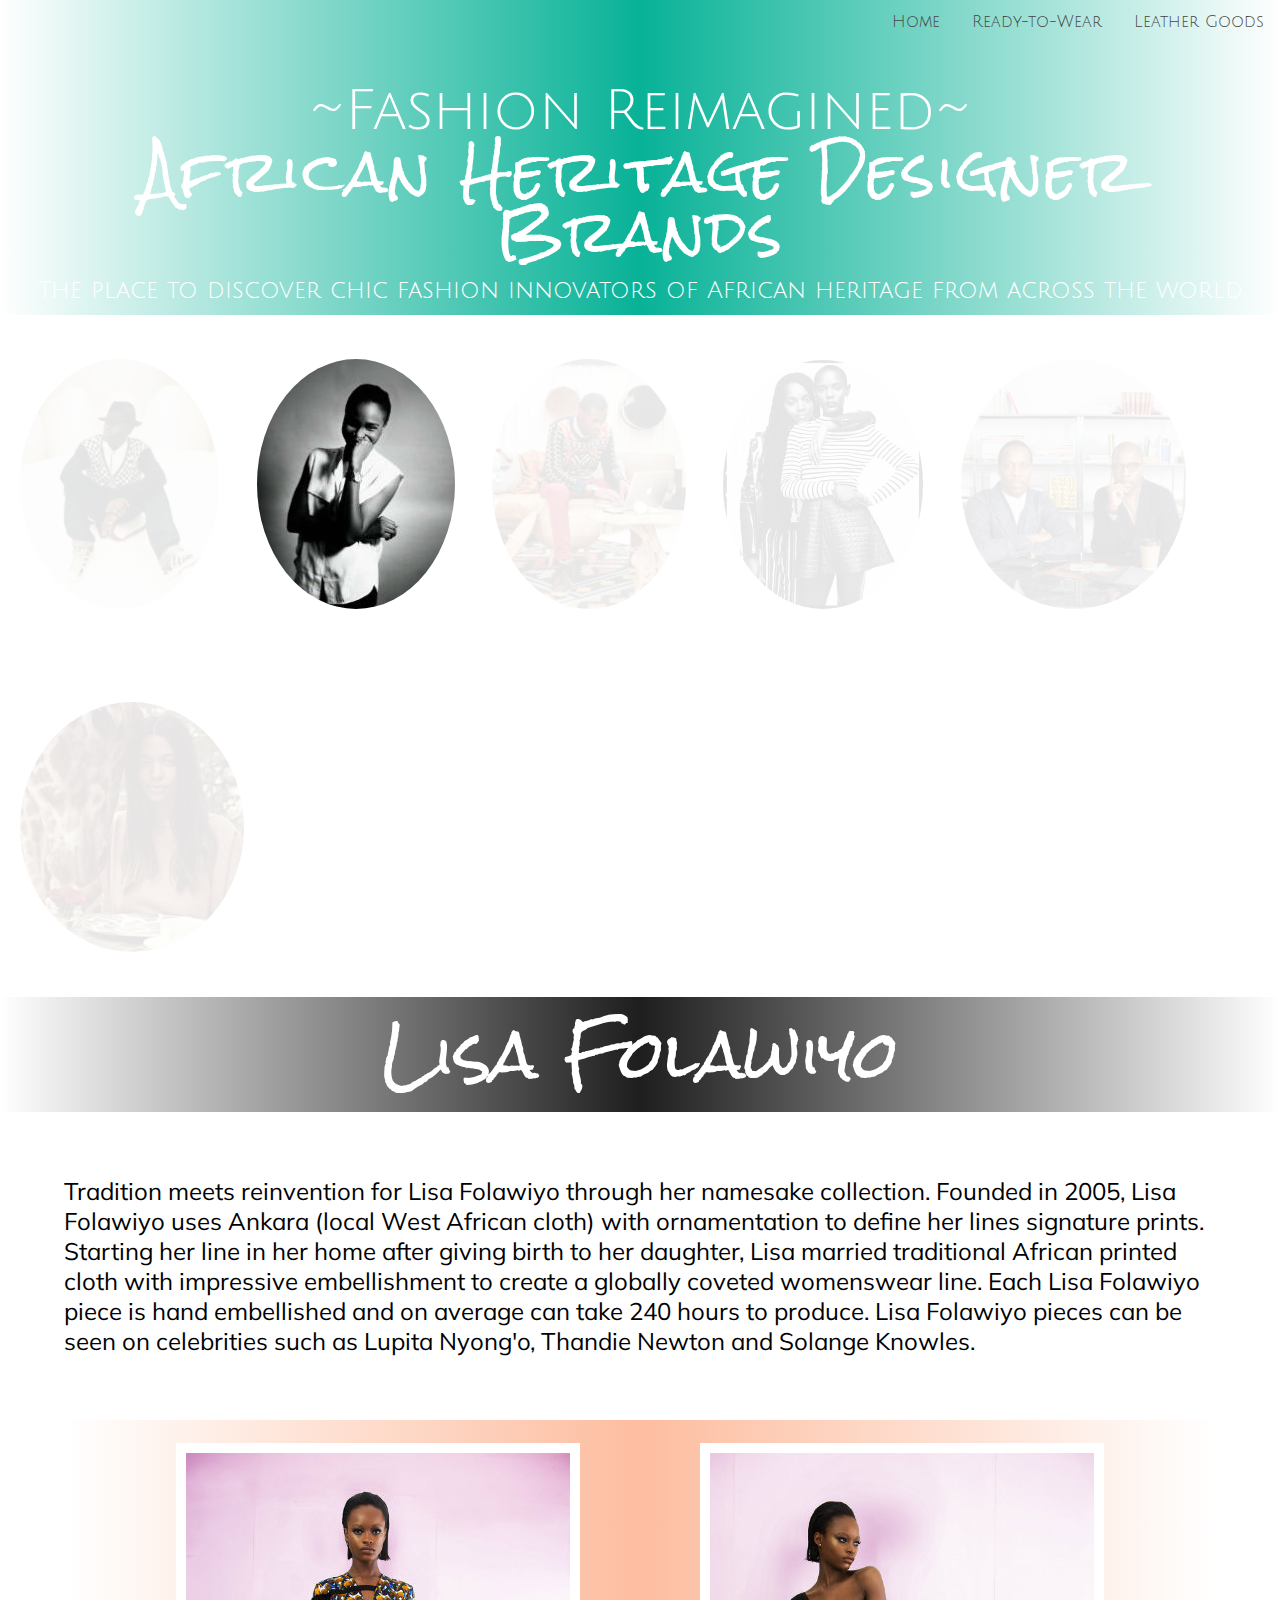
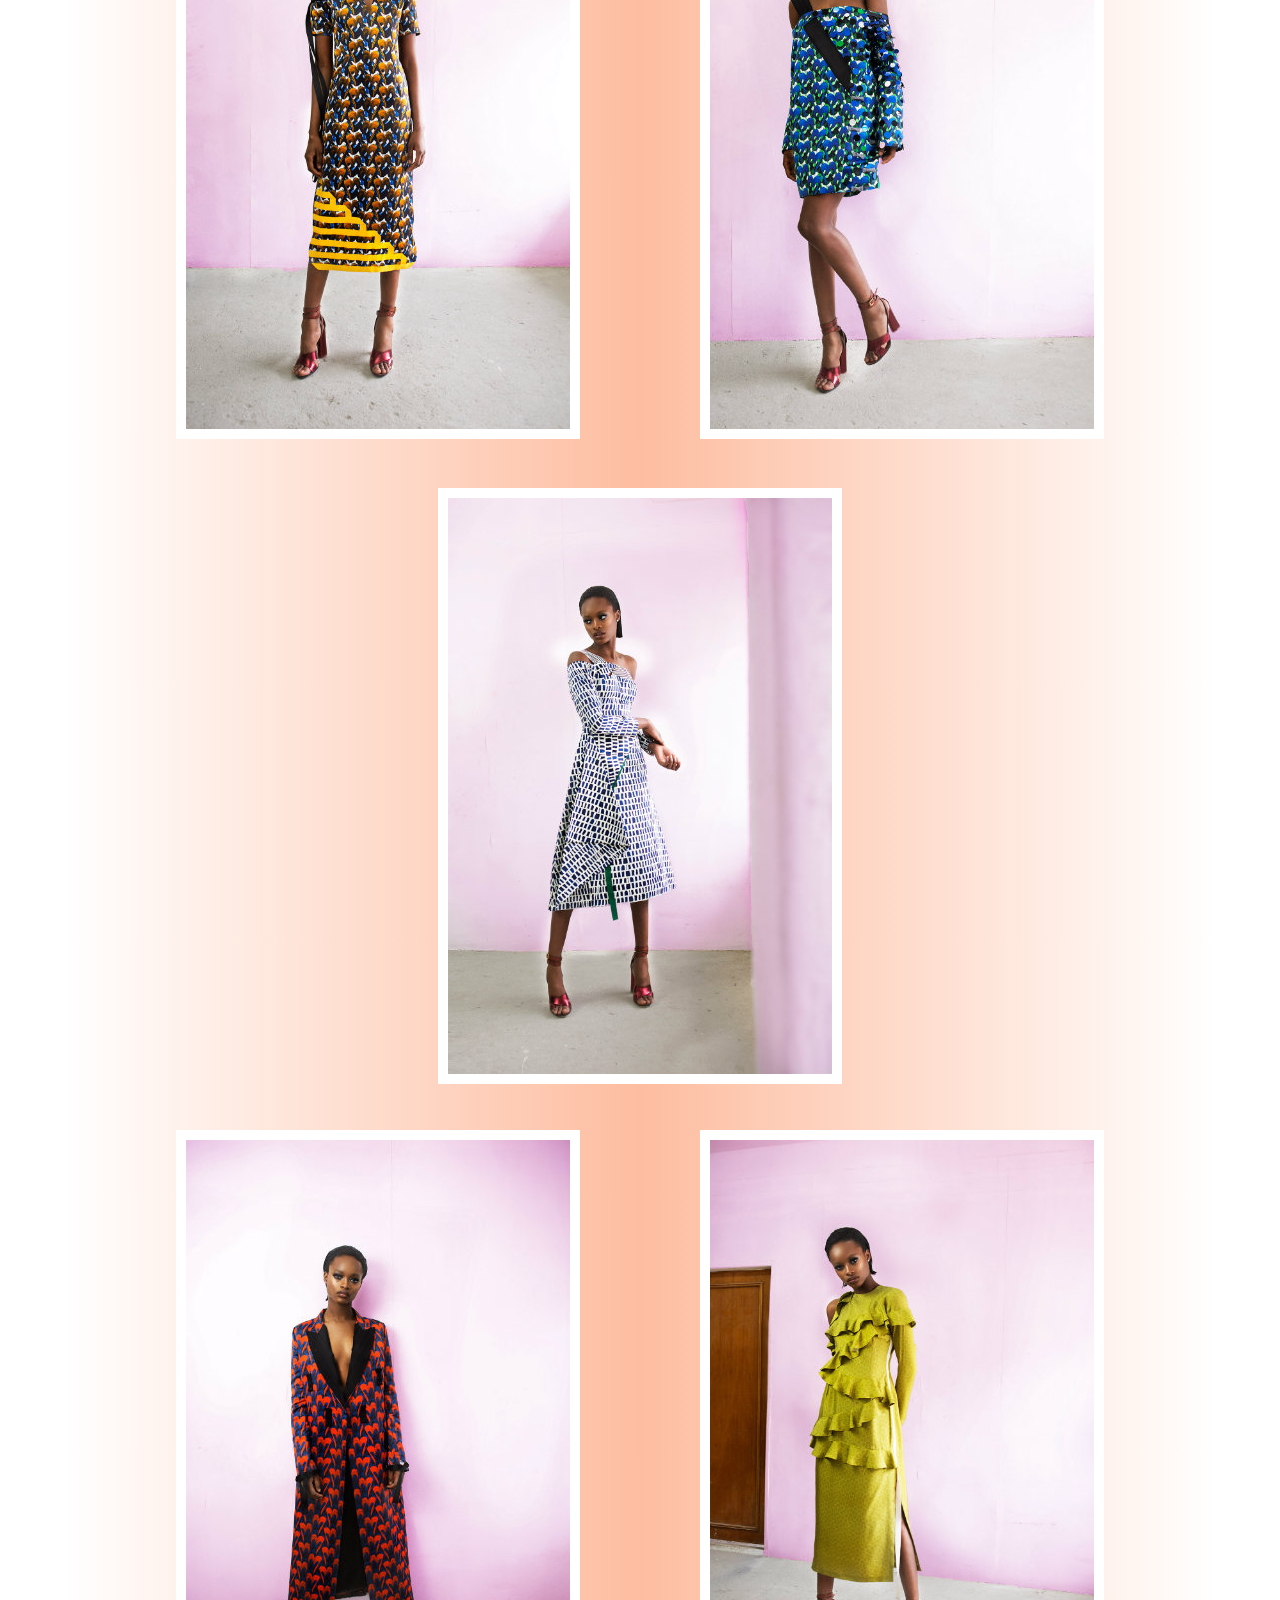
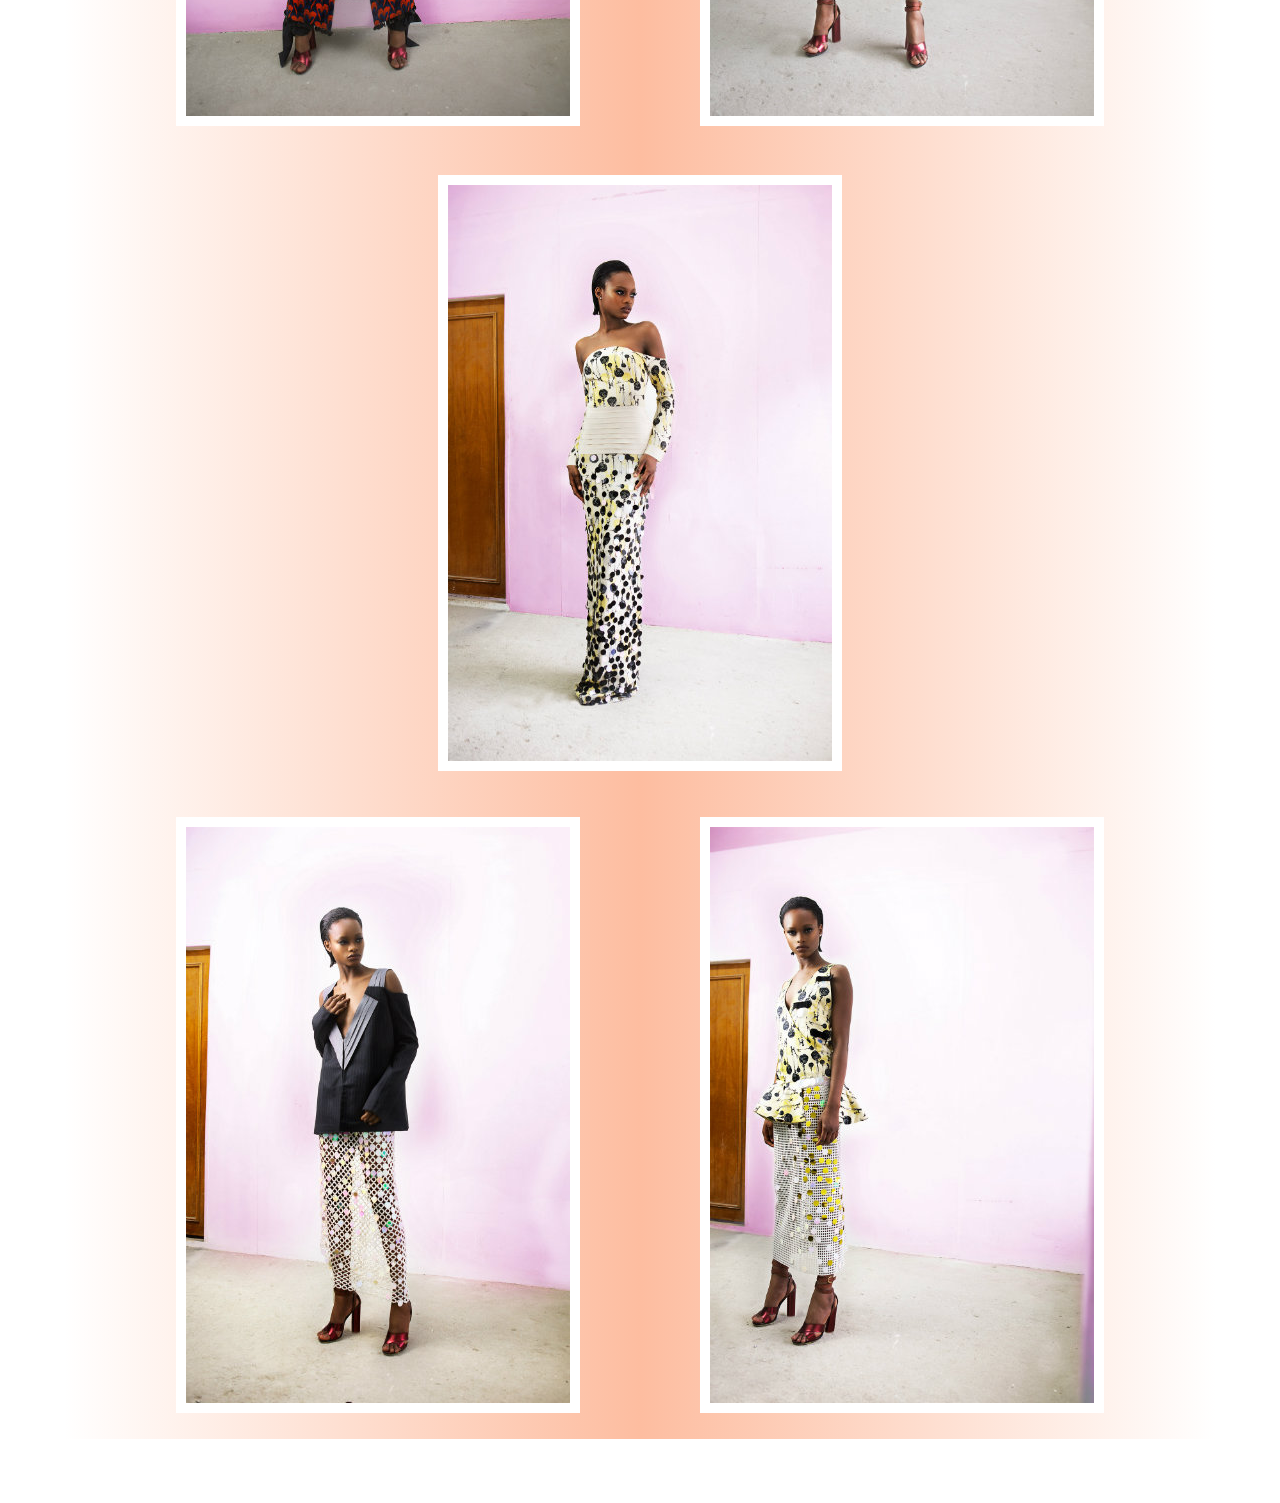
<file: lisafolawiyo.html>
<! doctype html>
    <html>
        <head>
            <link rel="stylesheet" type="text/css" href="css/main.css" />
            <meta charset="utf-8">
        </head>
        <body>
    
        <!--NAVIGATION-->
            
            <div id="navigation">
                <ul>
                    <li class="leatherdropdown">
                        <a href="#" class="leatherdropdownbtn">Leather Goods</a>
                            <div class="leatherdropdowncontent">
                            <a href="wantlesessentiels.html">Want Les Essentiels</a>
                            <a href="brothervellies.html">Brother Vellies</a>
                            </div>               
                    </li>

                    <li class="rtwdropdown">
                        <a href="#" class="rtwdropdownbtn">Ready-to-Wear</a>
                            <div class="rtwdropdowncontent">
                            <a href="bside.html">B-Side</a>
                            <a href="lisafolawiyo.html">Lisa Folawiyo</a>
                            <a href="maxhosa.html">Max Hosa</a>
                            <a href="williamokpo.html">William Okpo</a>
                            </div>                        
                    </li>

                    <li><a href="index.html">Home</a></li>
                    
                </ul>
            </div>
    
        <!--END OF NAVIGATION-->
            
        <!--HEADER-->
            
            <div class="about">
                <h1 class="header1">&#126;Fashion Reimagined&#126;<br/><span>African Heritage Designer Brands</span></h1>
                <h3 class="header3">The place to discover chic fashion innovators of African heritage from across the world</h3>
            </div>
        
        <!--END OF HEADER-->
            
        <!--DESIGNER IMAGES-->
            <div class="profiles">
                <img src="images/bsidemain.jpg" alt="B-Side" style="opacity: 0.1";/>
                <img src="images/lisamain.jpg" alt="Lisa Folawiyo" ;/>
                <img src="images/maxhosamain.jpg" alt="Max Hosa" style="opacity: 0.1"; />
                <img src="images/williamokpomain.jpg" alt="William Okpo" style="opacity: 0.1";/>
                <img src="images/wlemain.jpg" alt="Want Les Essentiels" style="opacity: 0.1";/>
                <img src="images/brothermain.jpg" alt="Brother Vellies" style="opacity: 0.1";/>
            
            </div>
            
            <div class="about">
                <h2 class="header2">Lisa Folawiyo</h2>
            </div>

            <p class="bio">Tradition meets reinvention for Lisa Folawiyo through her namesake collection. Founded in 2005, Lisa Folawiyo uses Ankara (local West African cloth) with ornamentation to define her lines signature prints. Starting her line in her home after giving birth to her daughter, Lisa married traditional African printed cloth with impressive embellishment to create a globally coveted womenswear line. Each Lisa Folawiyo piece is hand embellished and on average can take 240 hours to produce. Lisa Folawiyo pieces can be seen on celebrities such as Lupita Nyong'o, Thandie Newton and Solange Knowles.</p>
            
            <div id="designer2img">
                <img src="images/lisa4.jpg" />
                <img src="images/lisa5.jpg" />
                <img src="images/lisa1.jpg" />
                <br/>
                <img src="images/lisa2.jpg" />
                <img src="images/lisa3.jpg" />
                <img src="images/lisa6.jpg" />
                <br/>
                <img src="images/lisa7.jpg" />
                <img src="images/lisa8.jpg" />
            </div>
</file>
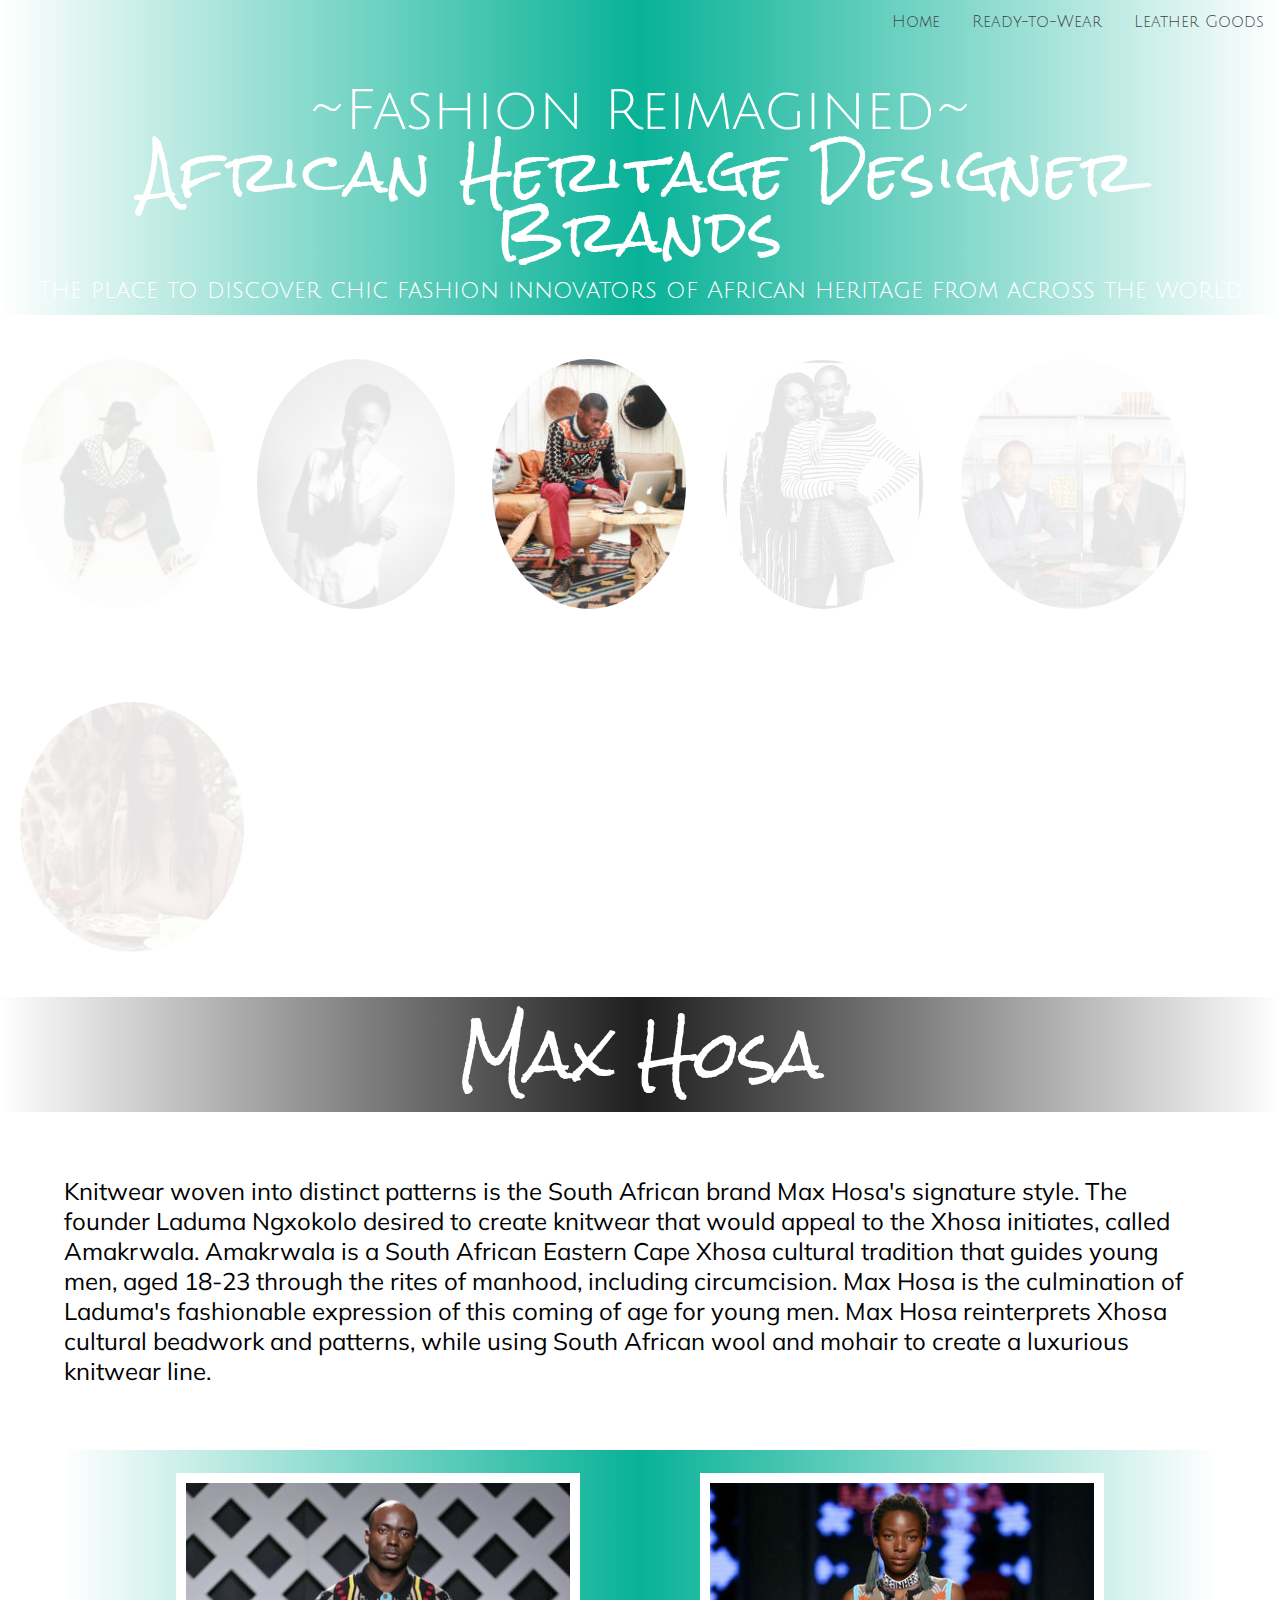
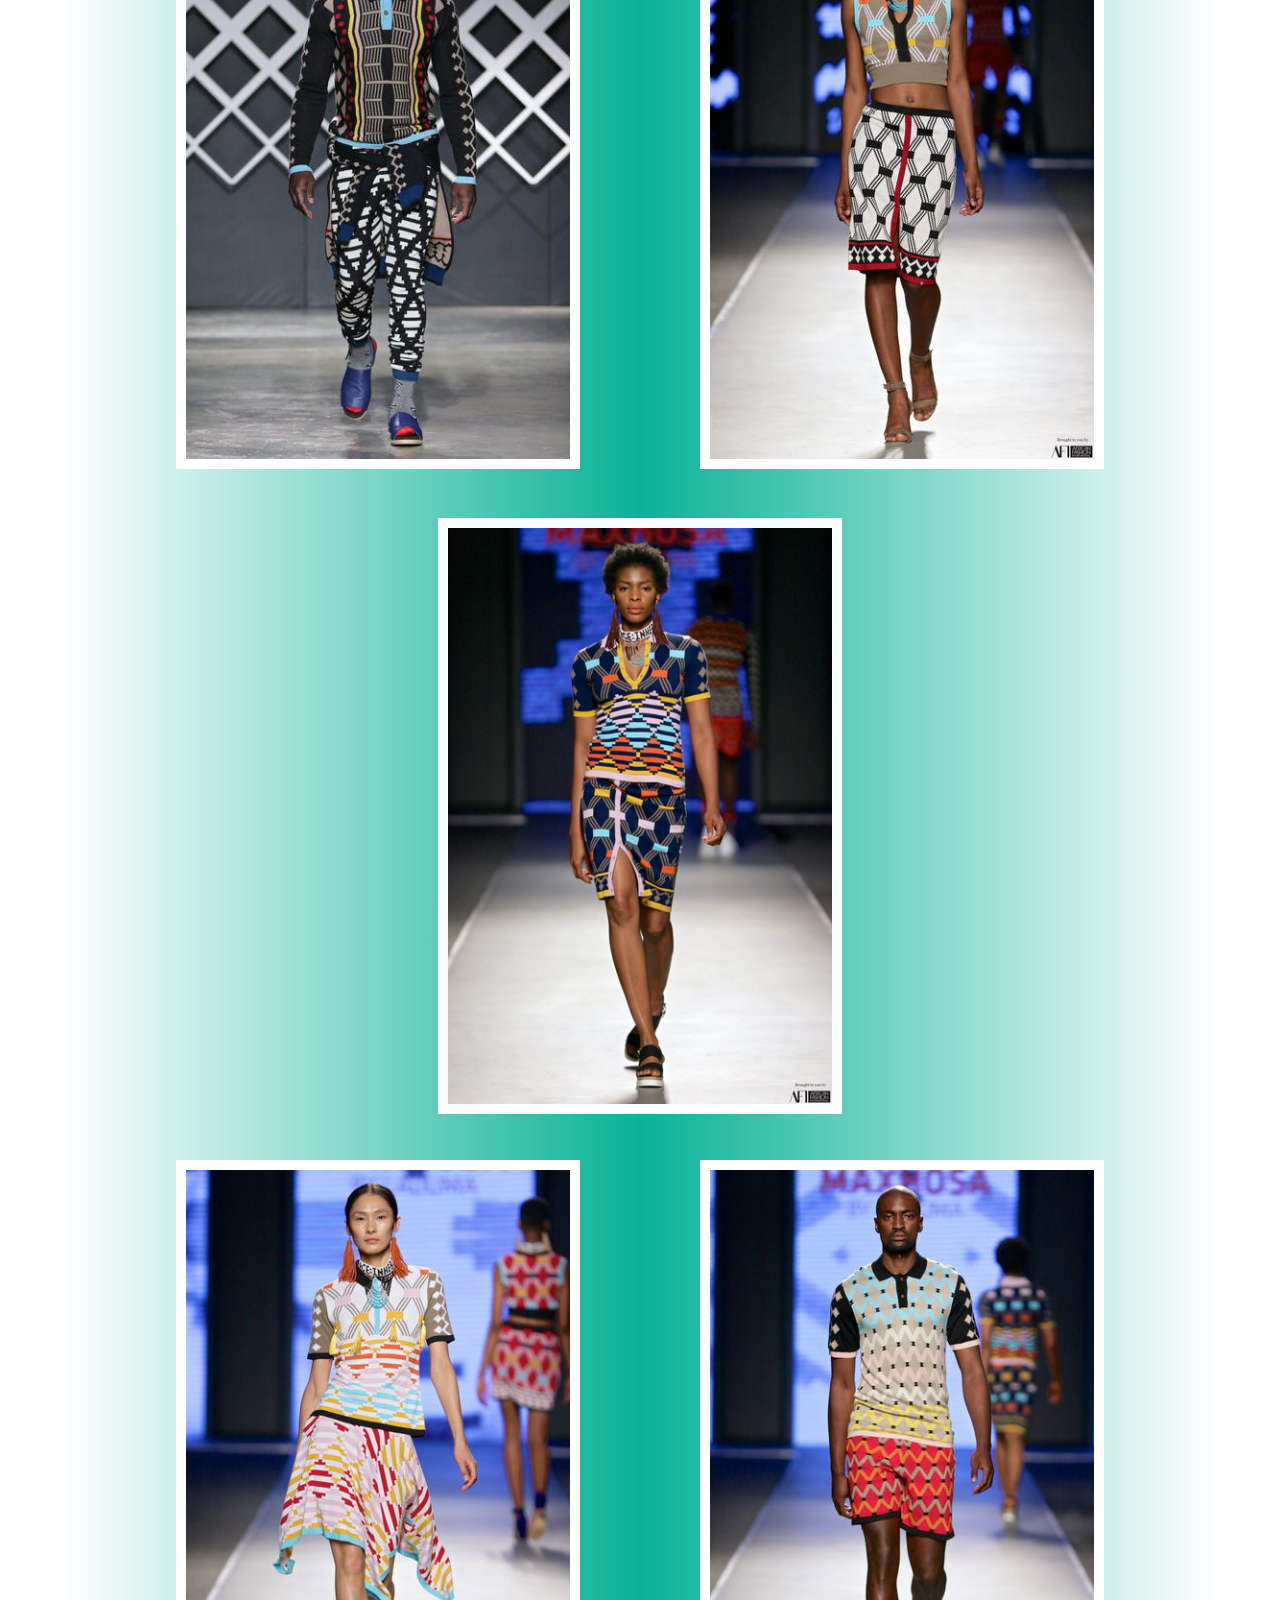
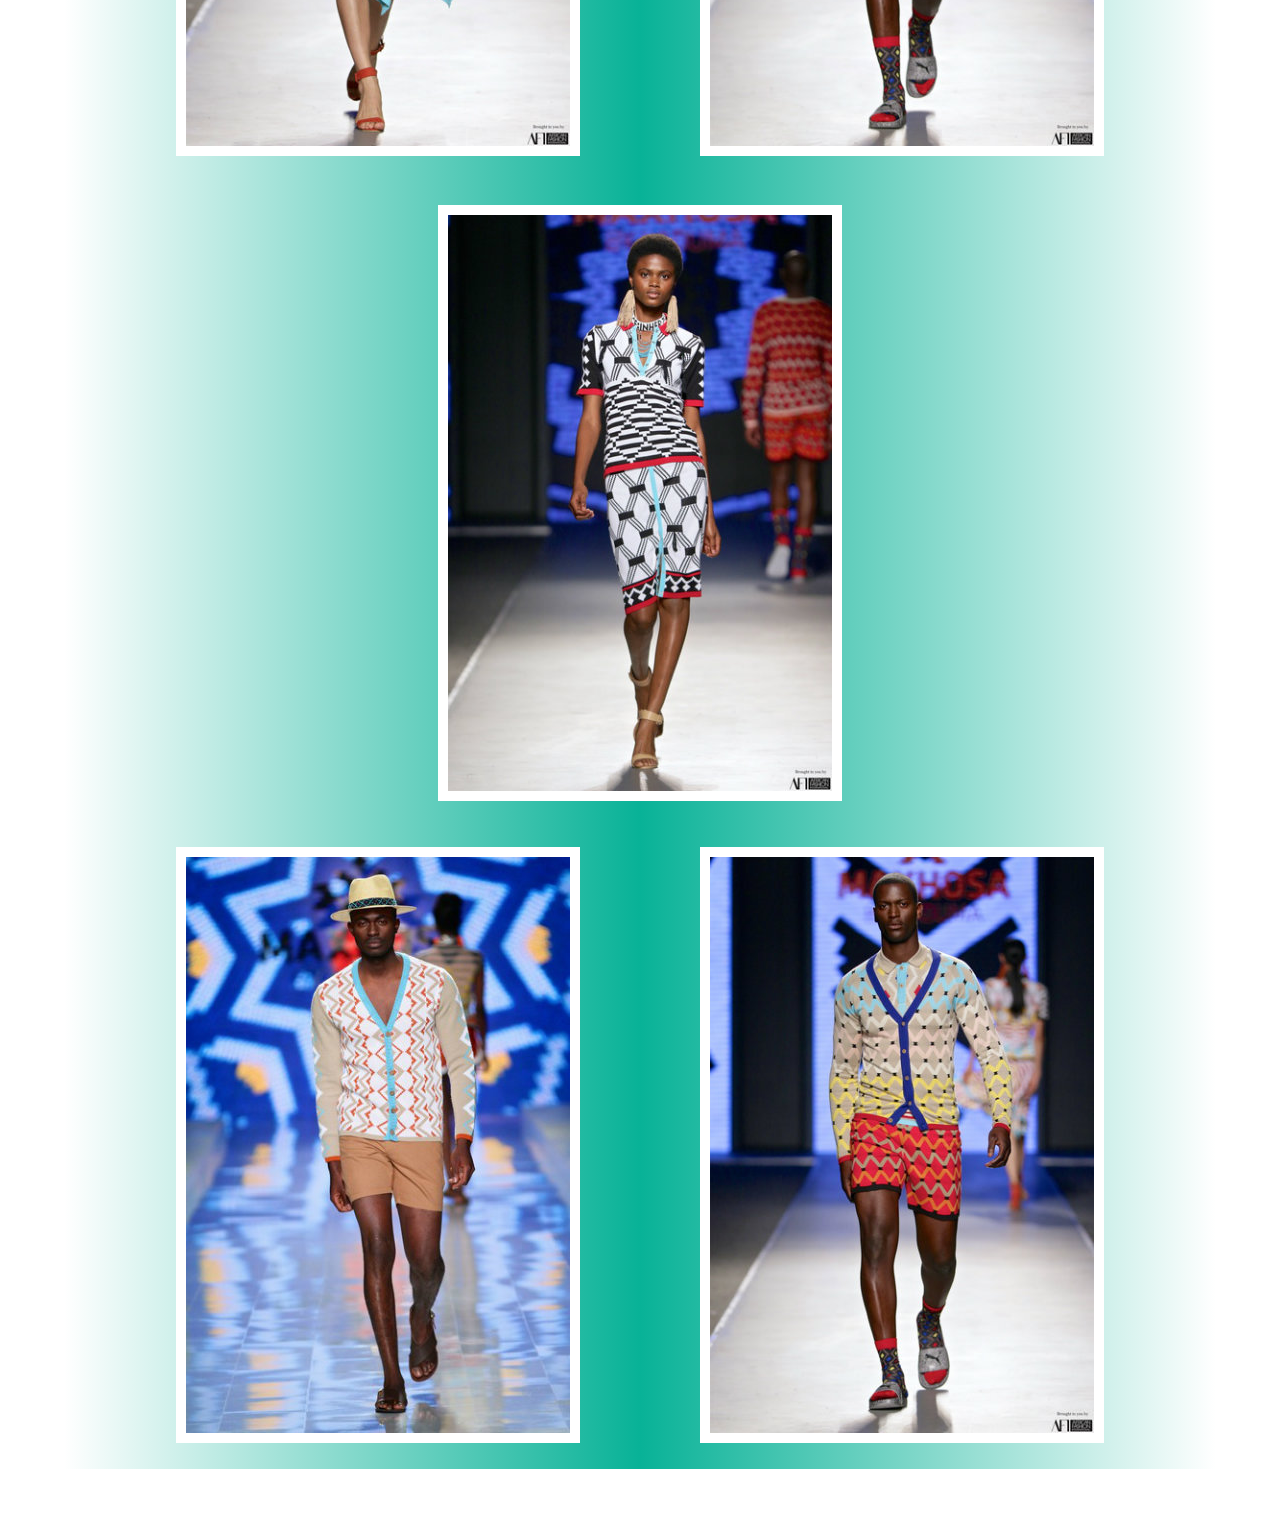
<file: maxhosa.html>
<! doctype html>
    <html>
        <head>
            <link rel="stylesheet" type="text/css" href="css/main.css" />
            <meta charset="utf-8">
        </head>
        <body>
    
        <!--NAVIGATION-->
            
            <div id="navigation">
                <ul>
                    <li class="leatherdropdown">
                        <a href="#" class="leatherdropdownbtn">Leather Goods</a>
                            <div class="leatherdropdowncontent">
                            <a href="wantlesessentiels.html">Want Les Essentiels</a>
                            <a href="brothervellies.html">Brother Vellies</a>
                            </div>               
                    </li>

                    <li class="rtwdropdown">
                        <a href="#" class="rtwdropdownbtn">Ready-to-Wear</a>
                            <div class="rtwdropdowncontent">
                            <a href="bside.html">B-Side</a>
                            <a href="lisafolawiyo.html">Lisa Folawiyo</a>
                            <a href="maxhosa.html">Max Hosa</a>
                            <a href="williamokpo.html">William Okpo</a>
                            </div>                        
                    </li>

                    <li><a href="index.html">Home</a></li>
                    
                </ul>
            </div>
    
        <!--END OF NAVIGATION-->
            
        <!--HEADER-->
            
            <div class="about">
                <h1 class="header1">&#126;Fashion Reimagined&#126;<br/><span>African Heritage Designer Brands</span></h1>
                <h3 class="header3">The place to discover chic fashion innovators of African heritage from across the world</h3>
            </div>
        
        <!--END OF HEADER-->
            
        <!--DESIGNER IMAGES-->
            <div class="profiles">
                <img src="images/bsidemain.jpg" alt="B-Side" style="opacity: 0.1";/>
                <img src="images/lisamain.jpg" alt="Lisa Folawiyo" style="opacity: 0.1";/>
                <img src="images/maxhosamain.jpg" alt="Max Hosa"; />
                <img src="images/williamokpomain.jpg" alt="William Okpo" style="opacity: 0.1";/>
                <img src="images/wlemain.jpg" alt="Want Les Essentiels" style="opacity: 0.1";/>
                <img src="images/brothermain.jpg" alt="Brother Vellies" style="opacity: 0.1";/>
            
            </div>
            
            <div class="about">
                <h2 class="header2">Max Hosa</h2>
            </div>

            <p class="bio">Knitwear woven into distinct patterns is the South African brand Max Hosa's signature style. The founder Laduma Ngxokolo desired to create knitwear that would appeal to the Xhosa initiates, called Amakrwala. Amakrwala is a South African Eastern Cape Xhosa cultural tradition that guides young men, aged 18-23 through the rites of manhood, including circumcision. Max Hosa is the culmination of Laduma's fashionable expression of this coming of age for young men. Max Hosa reinterprets Xhosa cultural beadwork and patterns, while using South African wool and mohair to create a luxurious knitwear line.</p>   
            
            <div id="designer3img">
                <img src="images/maxhosa4.jpg" />
                <img src="images/maxhosa5.jpg" />
                <img src="images/maxhosa1.jpg" />
                <br/>
                <img src="images/maxhosa2.jpg" />
                <img src="images/maxhosa3.jpg" />
                <img src="images/maxhosa6.jpg" />
                <br/>
                <img src="images/maxhosa7.jpg" />
                <img src="images/maxhosa8.jpg" />
            </div>
</file>
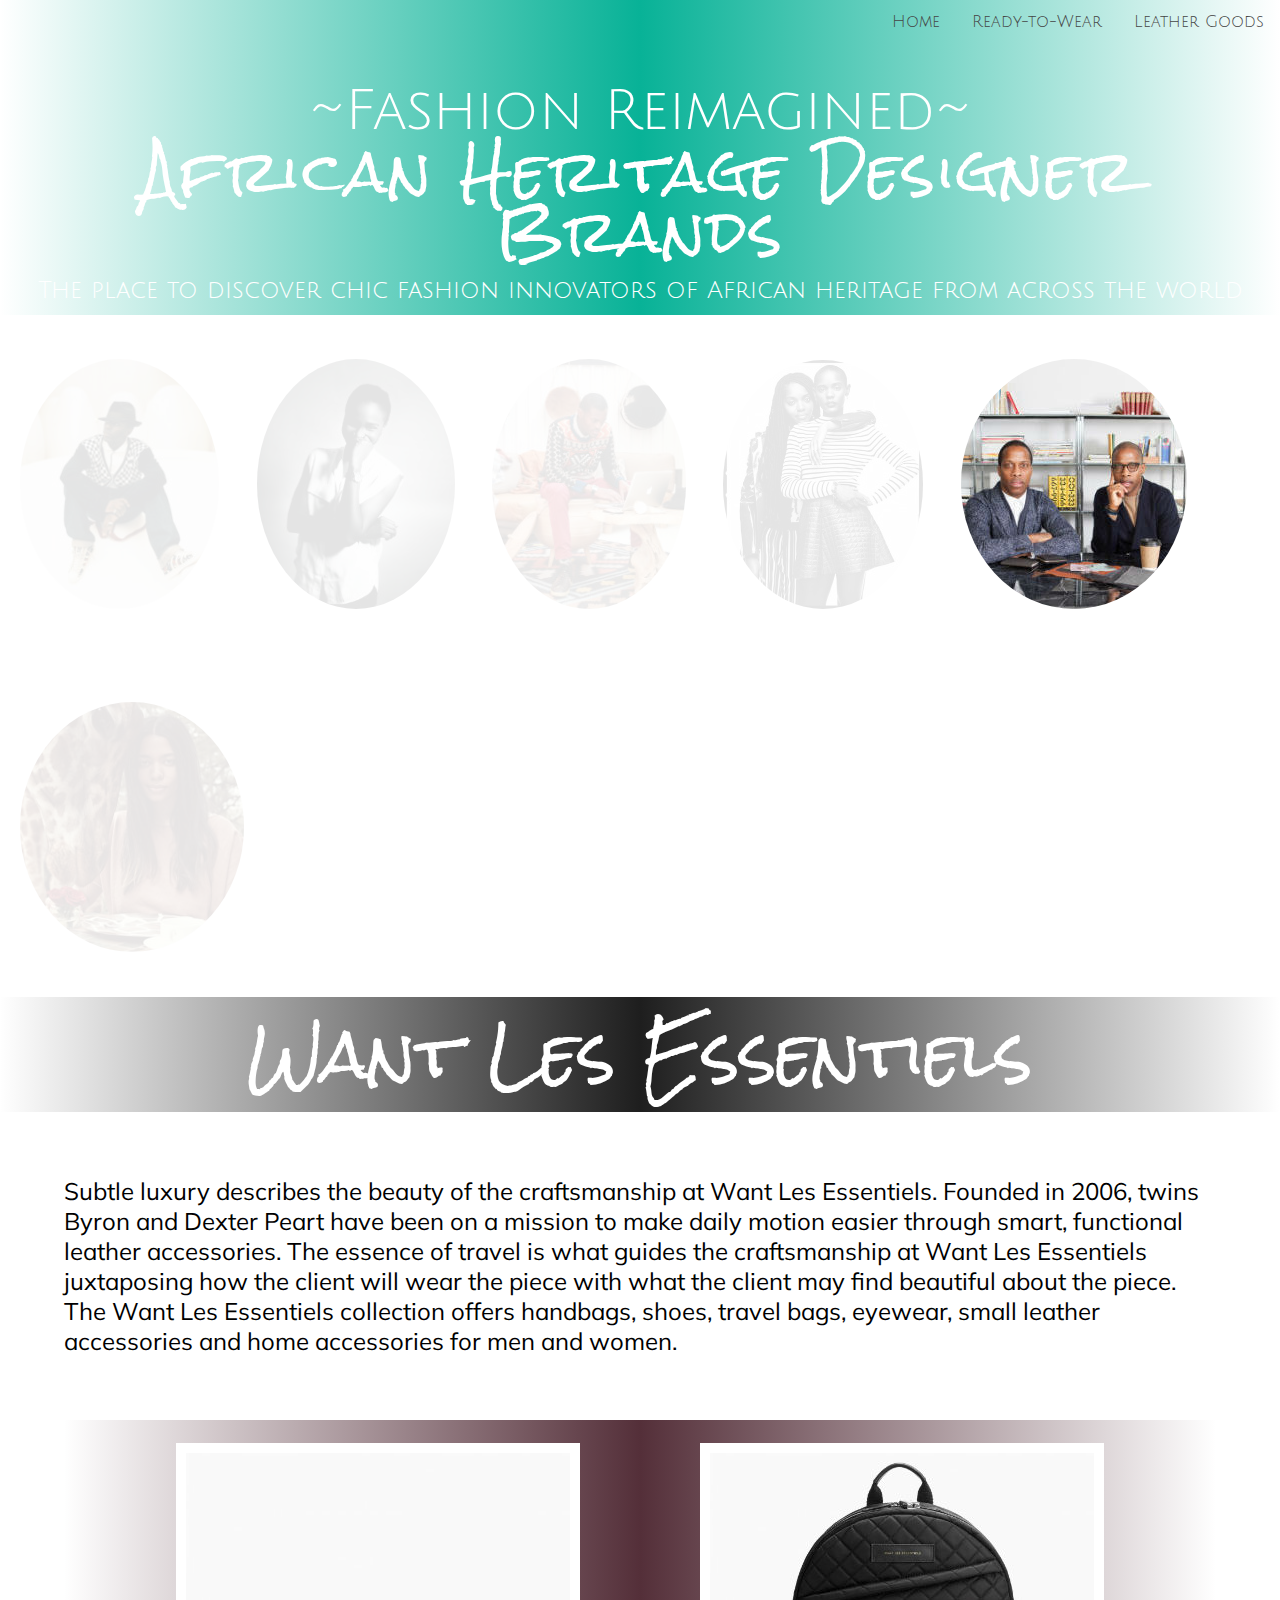
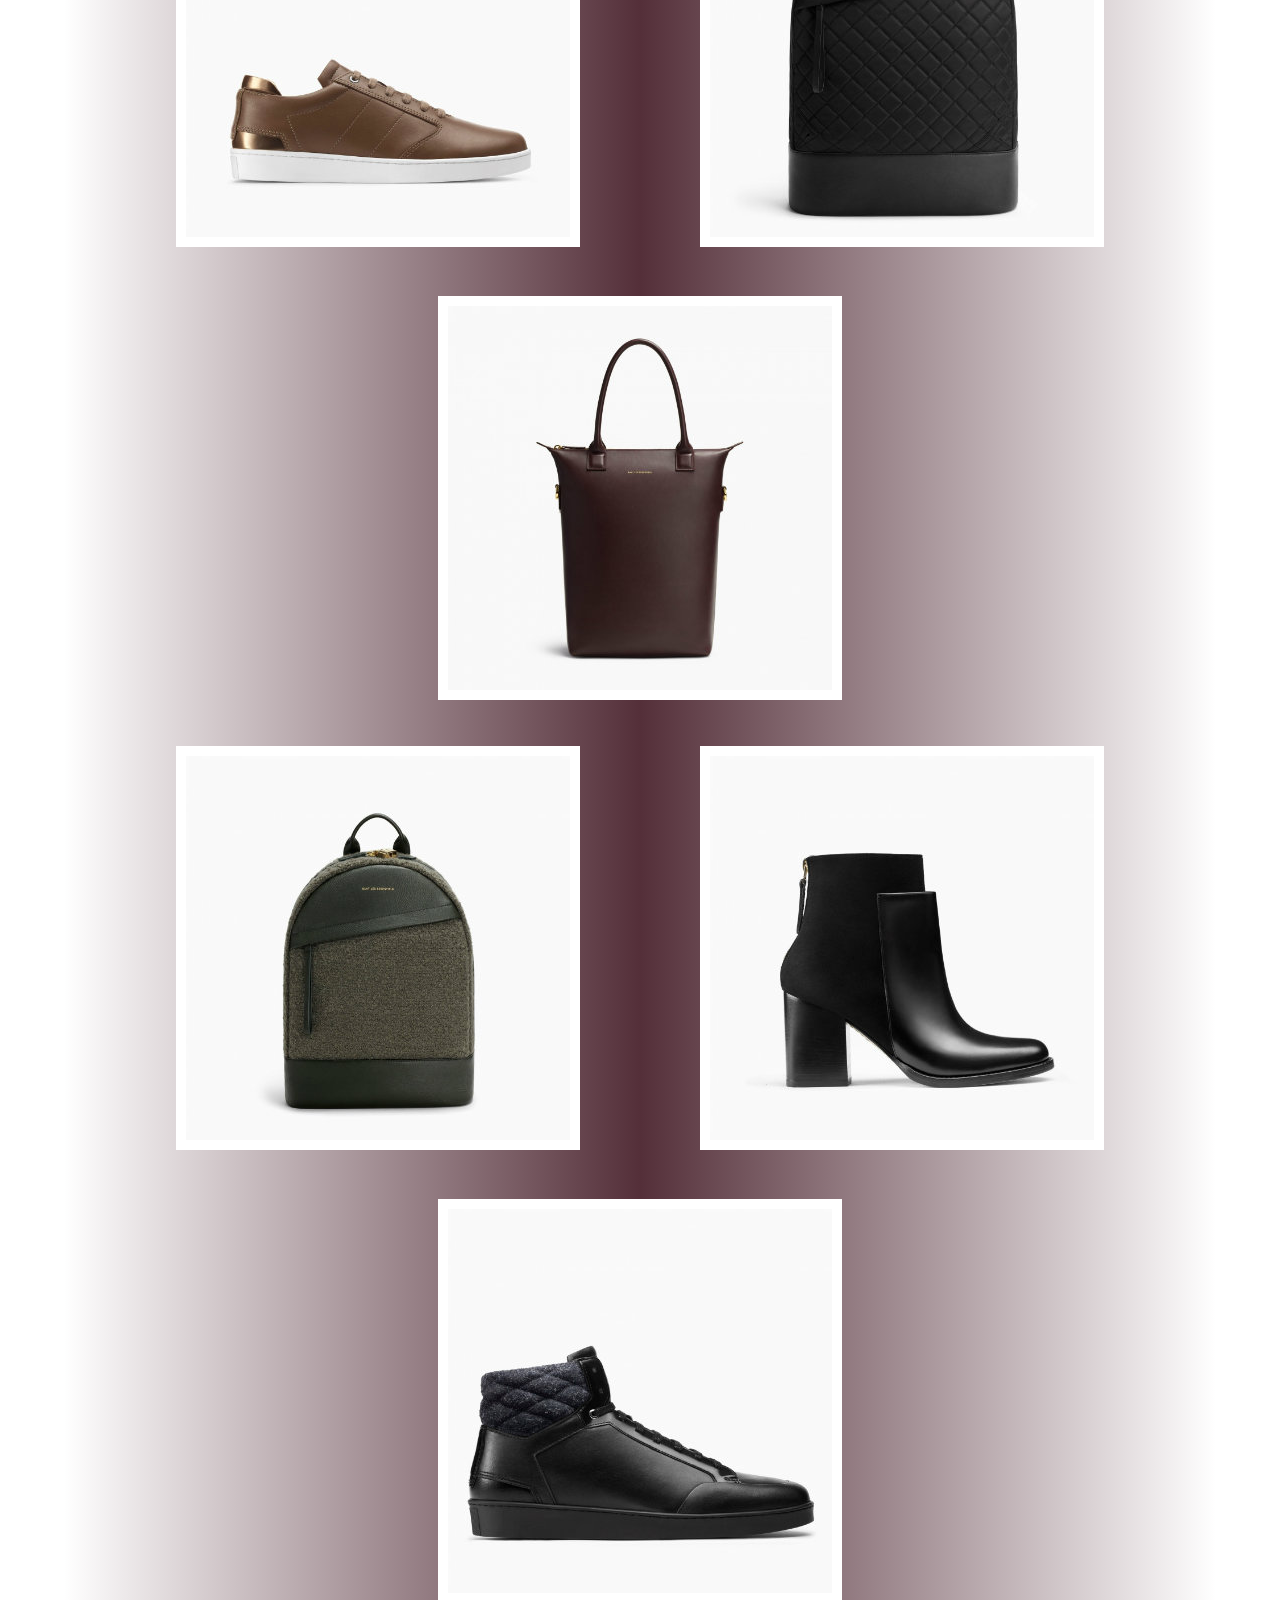
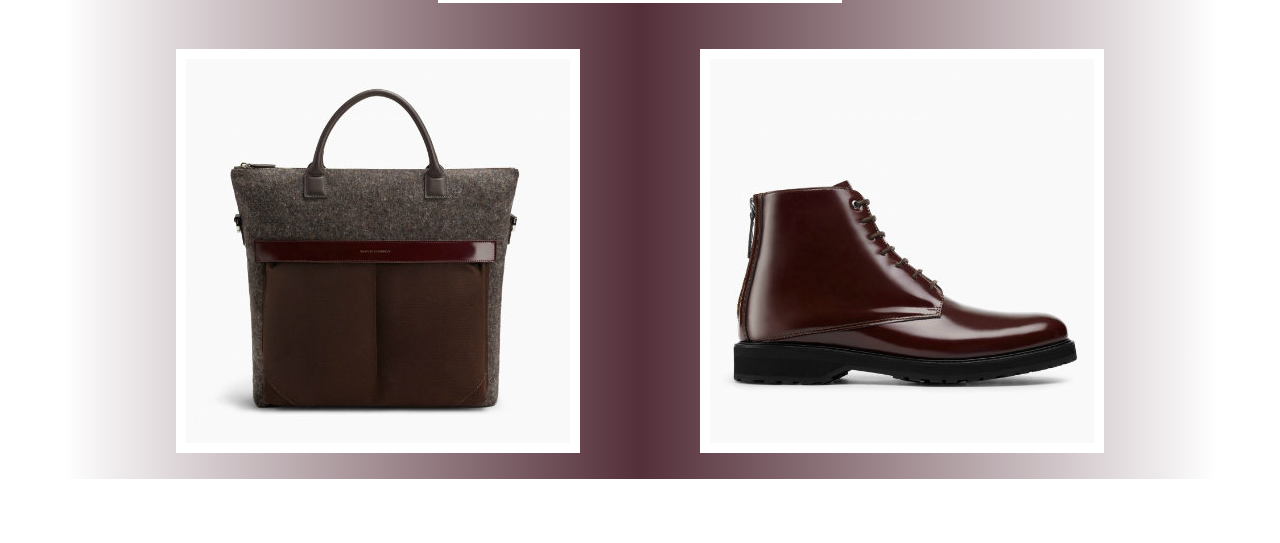
<file: wantlesessentiels.html>
<! doctype html>
    <html>
        <head>
            <link rel="stylesheet" type="text/css" href="css/main.css" />
            <meta charset="utf-8">
        </head>
        <body>
    
        <!--NAVIGATION-->
            
            <div id="navigation">
                <ul>
                    <li class="leatherdropdown">
                        <a href="#" class="leatherdropdownbtn">Leather Goods</a>
                            <div class="leatherdropdowncontent">
                            <a href="wantlesessentiels.html">Want Les Essentiels</a>
                            <a href="brothervellies.html">Brother Vellies</a>
                            </div>               
                    </li>

                    <li class="rtwdropdown">
                        <a href="#" class="rtwdropdownbtn">Ready-to-Wear</a>
                            <div class="rtwdropdowncontent">
                            <a href="bside.html">B-Side</a>
                            <a href="lisafolawiyo.html">Lisa Folawiyo</a>
                            <a href="maxhosa.html">Max Hosa</a>
                            <a href="williamokpo.html">William Okpo</a>
                            </div>                        
                    </li>

                    <li><a href="index.html">Home</a></li>
                    
                </ul>
            </div>
    
        <!--END OF NAVIGATION-->
            
        <!--HEADER-->
            
            <div class="about">
                <h1 class="header1">&#126;Fashion Reimagined&#126;<br/><span>African Heritage Designer Brands</span></h1>
                <h3 class="header3">The place to discover chic fashion innovators of African heritage from across the world</h3>
            </div>
        
        <!--END OF HEADER-->
            
        <!--DESIGNER IMAGES-->
            <div class="profiles">
                <img src="images/bsidemain.jpg" alt="B-Side" style="opacity: 0.1";/>
                <img src="images/lisamain.jpg" alt="Lisa Folawiyo" style="opacity: 0.1";/>
                <img src="images/maxhosamain.jpg" alt="Max Hosa" style="opacity: 0.1";/>
                <img src="images/williamokpomain.jpg" alt="William Okpo" style="opacity: 0.1";/>
                <img src="images/wlemain.jpg" alt="Want Les Essentiels" ;/>
                <img src="images/brothermain.jpg" alt="Brother Vellies" style="opacity: 0.1";/>
            
            </div>
            
            <div class="about">
                <h2 class="header2">Want Les Essentiels</h2>
            </div>

            <p class="bio">Subtle luxury describes the beauty of the craftsmanship at Want Les Essentiels. Founded in 2006, twins Byron and Dexter Peart have been on a mission to make daily motion easier through smart, functional leather accessories. The essence of travel is what guides the craftsmanship at Want Les Essentiels juxtaposing how the client will wear the piece with what the client may find beautiful about the piece. The Want Les Essentiels collection offers handbags, shoes, travel bags, eyewear, small leather accessories and home accessories for men and women. </p>
            
            <div id="designer1img">
                <img src="images/wle4.jpg" />
                <img src="images/wle5.jpg" />
                <img src="images/wle1.jpg" />
                <br/>
                <img src="images/wle2.jpg" />
                <img src="images/wle3.jpg" />
                <img src="images/wle6.jpg" />
                <br/>
                <img src="images/wle7.jpg" />
                <img src="images/wle8.jpg" />
            </div>
</file>
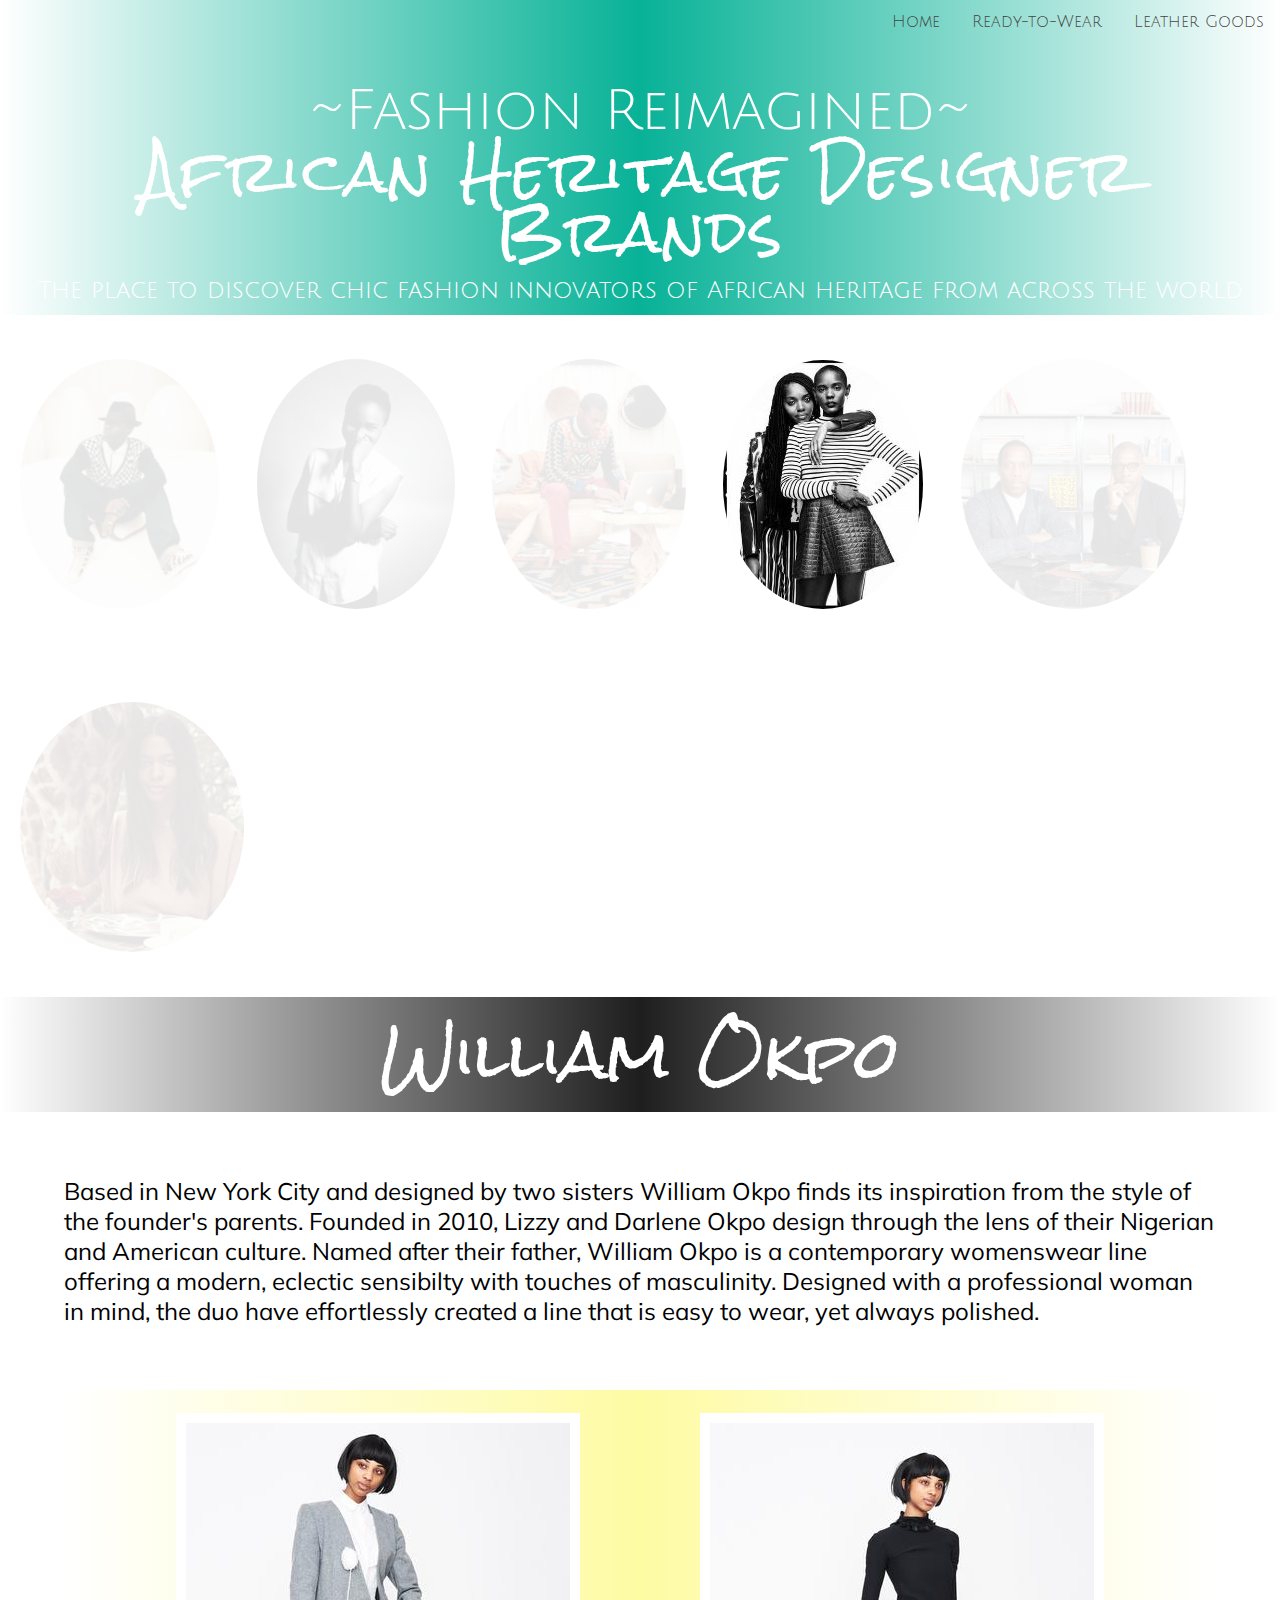
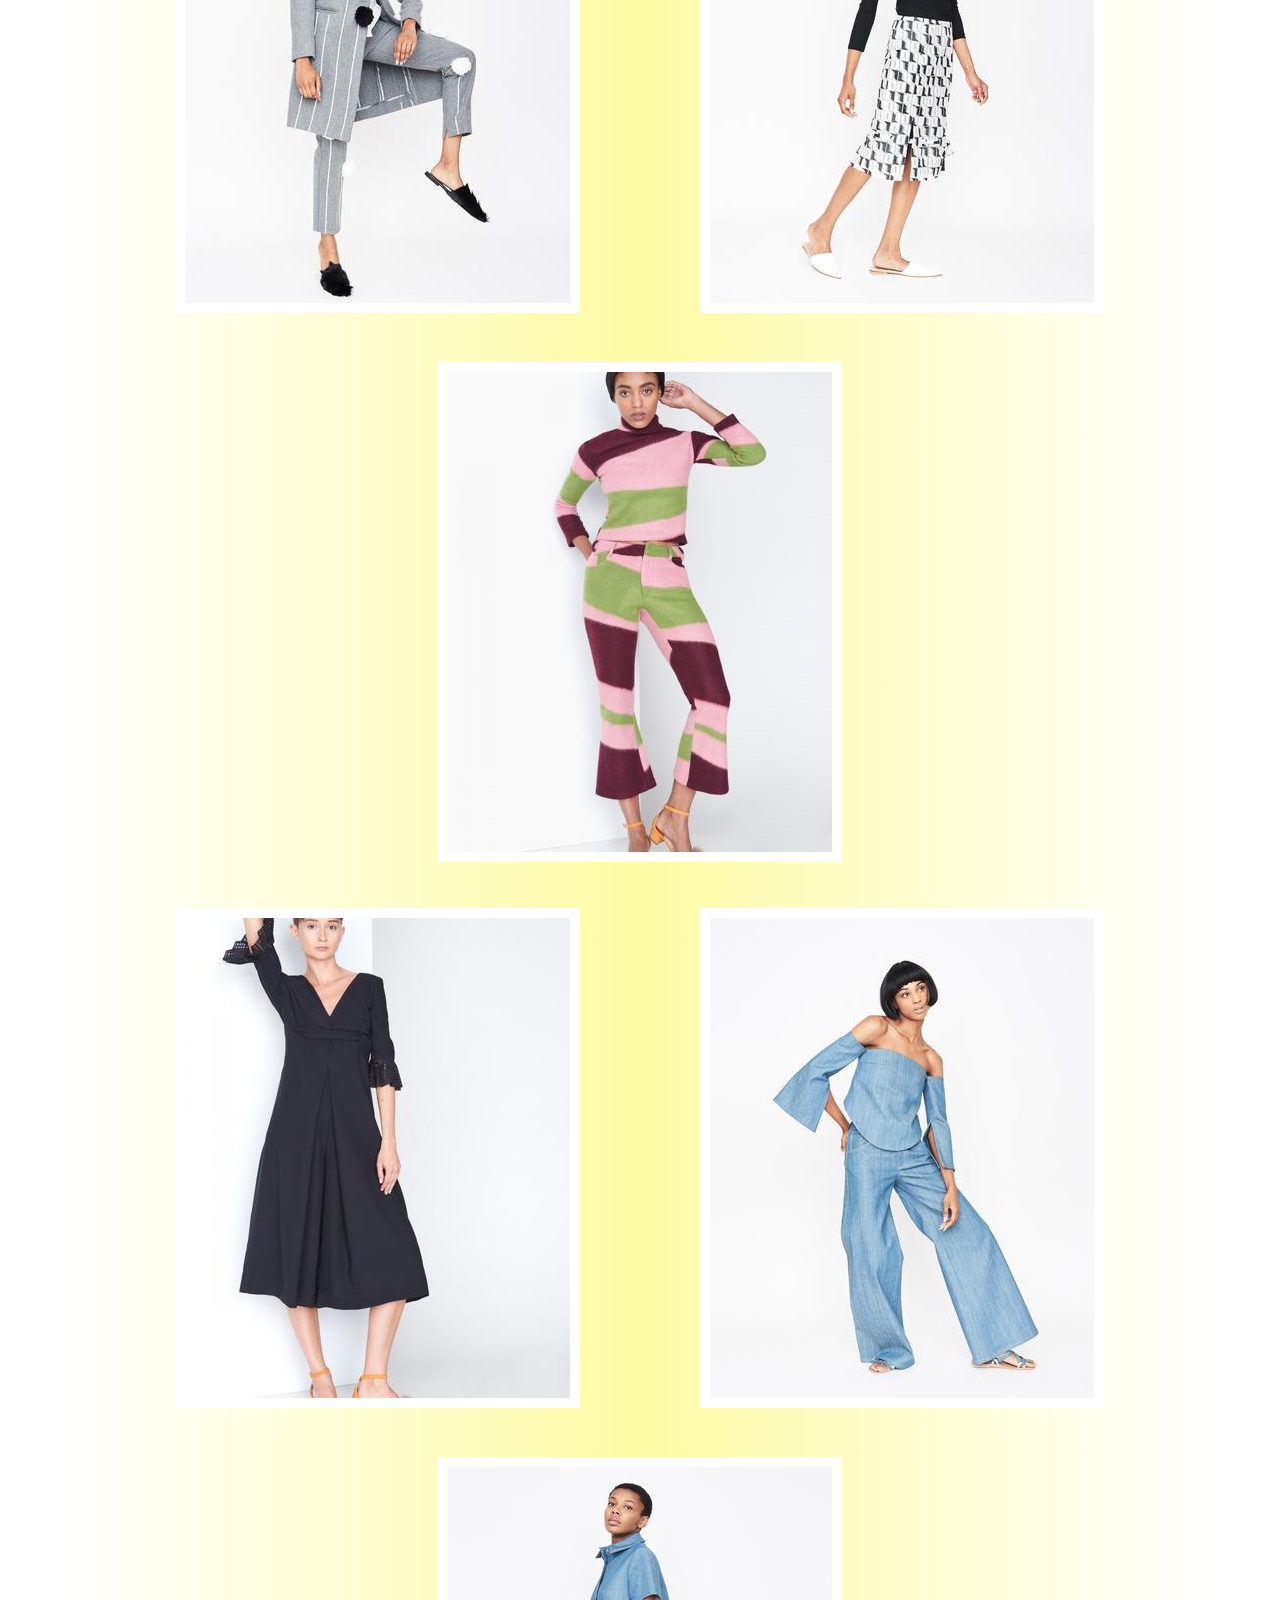
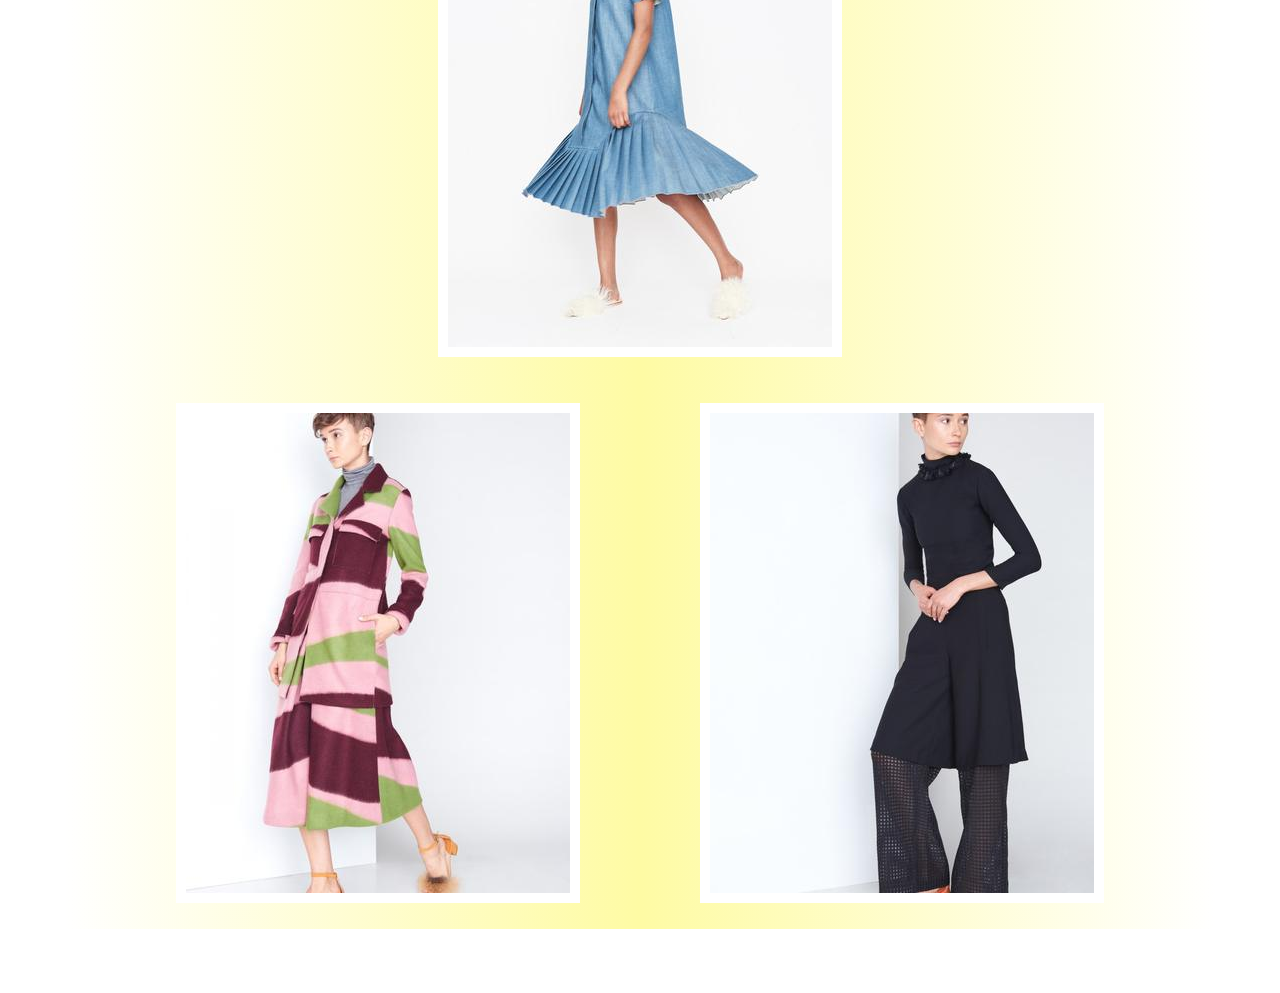
<file: williamokpo.html>
<! doctype html>
    <html>
        <head>
            <link rel="stylesheet" type="text/css" href="css/main.css" />
            <meta charset="utf-8">
        </head>
        <body>
    
        <!--NAVIGATION-->
            
            <div id="navigation">
                <ul>
                    <li class="leatherdropdown">
                        <a href="#" class="leatherdropdownbtn">Leather Goods</a>
                            <div class="leatherdropdowncontent">
                            <a href="wantlesessentiels.html">Want Les Essentiels</a>
                            <a href="brothervellies.html">Brother Vellies</a>
                            </div>               
                    </li>

                    <li class="rtwdropdown">
                        <a href="#" class="rtwdropdownbtn">Ready-to-Wear</a>
                            <div class="rtwdropdowncontent">
                            <a href="bside.html">B-Side</a>
                            <a href="lisafolawiyo.html">Lisa Folawiyo</a>
                            <a href="maxhosa.html">Max Hosa</a>
                            <a href="williamokpo.html">William Okpo</a>
                            </div>                        
                    </li>

                    <li><a href="index.html">Home</a></li>
                    
                </ul>
            </div>
    
        <!--END OF NAVIGATION-->
            
        <!--HEADER-->
            
            <div class="about">
                <h1 class="header1">&#126;Fashion Reimagined&#126;<br/><span>African Heritage Designer Brands</span></h1>
                <h3 class="header3">The place to discover chic fashion innovators of African heritage from across the world</h3>
            </div>
        
        <!--END OF HEADER-->
            
        <!--DESIGNER IMAGES-->
            <div class="profiles">
                <img src="images/bsidemain.jpg" alt="B-Side" style="opacity: 0.1";/>
                <img src="images/lisamain.jpg" alt="Lisa Folawiyo" style="opacity: 0.1";/>
                <img src="images/maxhosamain.jpg" alt="Max Hosa" style="opacity: 0.1"; />
                <img src="images/williamokpomain.jpg" alt="William Okpo" ;/>
                <img src="images/wlemain.jpg" alt="Want Les Essentiels" style="opacity: 0.1";/>
                <img src="images/brothermain.jpg" alt="Brother Vellies" style="opacity: 0.1";/>
            
            </div>
            
            <div class="about">
                <h2 class="header2">William Okpo</h2>
            </div>

            <p class="bio">Based in New York City and designed by two sisters William Okpo finds its inspiration from the style of the founder's parents. Founded in 2010, Lizzy and Darlene Okpo design through the lens of their Nigerian and American culture. Named after their father, William Okpo is a contemporary womenswear line offering a modern, eclectic sensibilty with touches of masculinity. Designed with a professional woman in mind, the duo have effortlessly created a line that is easy to wear, yet always polished.</p>
            
            <div id="designer4img">
                <img src="images/williamokpo4.jpg" />
                <img src="images/williamokpo5.jpg" />
                <img src="images/williamokpo1.jpg" />
                <br/>
                <img src="images/williamokpo2.jpg" />
                <img src="images/williamokpo3.jpg" />
                <img src="images/williamokpo6.jpg" />
                <br/>
                <img src="images/williamokpo7.jpg" />
                <img src="images/williamokpo8.jpg" />
            </div>
</file>
<file: css/main.css>
@import url('https://fonts.googleapis.com/css?family=Julius+Sans+One|Muli|Rock+Salt');

/* http://meyerweb.com/eric/tools/css/reset/ 
   v2.0 | 20110126
   License: none (public domain)
*/

html, body, div, span, applet, object, iframe,
h1, h2, h3, h4, h5, h6, p, blockquote, pre,
a, abbr, acronym, address, big, cite, code,
del, dfn, em, img, ins, kbd, q, s, samp,
small, strike, strong, sub, sup, tt, var,
b, u, i, center,
dl, dt, dd, ol, ul, li,
fieldset, form, label, legend,
table, caption, tbody, tfoot, thead, tr, th, td,
article, aside, canvas, details, embed, 
figure, figcaption, footer, header, hgroup, 
menu, nav, output, ruby, section, summary,
time, mark, audio, video {
	margin: 0;
	padding: 0;
	border: 0;
	font-size: 100%;
	font: inherit;
	vertical-align: baseline;
}
/* HTML5 display-role reset for older browsers */
article, aside, details, figcaption, figure, 
footer, header, hgroup, menu, nav, section {
	display: block;
}
body {
	line-height: 1;
}
ol, ul {
	list-style: none;
}
blockquote, q {
	quotes: none;
}
blockquote:before, blockquote:after,
q:before, q:after {
	content: '';
	content: none;
}
table {
	border-collapse: collapse;
	border-spacing: 0;
}

/* END OF CSS RESET */


/*NAVIGATION*/

ul {
    list-style-type: none;
    margin: 0;
    padding: 0;
    overflow: hidden;
    font-family: 'Julius Sans One', sans-serif;
    background: -webkit-linear-gradient(left, rgba(8,178,151,0), rgba(8,178,151,1), rgba(8,178,151,0)); /* For Safari 5.1 to 6.0 */
    background: -o-linear-gradient(right, rgba(8,178,151,0), rgba(8,178,151,1), rgba(8,178,151,0)); /* For Opera 11.1 to 12.0 */
    background: -moz-linear-gradient(right, rgba(8,178,151,0), rgba(8,178,151,1), rgba(8,178,151,0)); /* For Firefox 3.6 to 15 */
    background: linear-gradient(to right, rgba(8,178,151,0), rgba(8,178,151,1), rgba(8,178,151,0));
}

li {
    float: right;
}

li a, .rtwdropdownbtn {
    display: inline-block;
    color: #444444;
    text-align: center;
    padding: 14px 16px;
    text-decoration: none;
}

li a:hover, .rtwdropdown:hover .rtwdropdownbtn {
    background-color: #08b297;
}

li.rtwdropdown {
    display: inline-block;
}

.rtwdropdowncontent {
    display: none;
    position: absolute;
    background-color: #ffffff;
    min-width: 160px;
    box-shadow: 0px 8px 16px 0px rgba(0,0,0,0.2);
}

.rtwdropdowncontent a {
    color: black;
    padding: 12px 16px;
    text-decoration: none;
    display: block;
    text-align: left;
}

.rtwdropdowncontent a:hover {background-color: #08b297}

.rtwdropdown:hover .rtwdropdowncontent {
    display: block;
}

li a, .leatherdropdownbtn {
    display: inline-block;
    color: #444444;
    text-align: center;
    padding: 14px 16px;
    text-decoration: none;
}

li a:hover, .leatherdropdown:hover .leatherdropdownbtn {
    background-color: #08b297;
}

li.leatherdropdown {
    display: inline-block;
}

.leatherdropdowncontent {
    display: none;
    position: absolute;
    background-color: #ffffff;
    min-width: 160px;
    box-shadow: 0px 8px 16px 0px rgba(0,0,0,0.2);
}

.leatherdropdowncontent a {
    color: black;
    padding: 12px 16px;
    text-decoration: none;
    display: block;
    text-align: left;
}

.leatherdropdowncontent a:hover {background-color: #08b297}

.leatherdropdown:hover .leatherdropdowncontent {
    display: block;
}

/* END OF NAVIGATION */

.about h1{
    font-family: 'Julius Sans One', sans-serif;
    font-size: 3.5em;
    color: #ffffff;
    text-align: center;
    padding-top: 3%;
    padding-bottom: 1.2%;
    line-height: 60px;
    background: -webkit-linear-gradient(left, rgba(8,178,151,0), rgba(8,178,151,1), rgba(8,178,151,0)); /* For Safari 5.1 to 6.0 */
    background: -o-linear-gradient(right, rgba(8,178,151,0), rgba(8,178,151,1), rgba(8,178,151,0)); /* For Opera 11.1 to 12.0 */
    background: -moz-linear-gradient(right, rgba(8,178,151,0), rgba(8,178,151,1), rgba(8,178,151,0)); /* For Firefox 3.6 to 15 */
    background: linear-gradient(to right, rgba(8,178,151,0), rgba(8,178,151,1), rgba(8,178,151,0));
}

span {
    font-family: 'Rock Salt', sans-serif;
    letter-spacing: 3;
}

.about h3{
    font-family: 'Julius Sans One', sans-serif;
    font-size: 1.5em;
    color: #ffffff;
    text-align: center;
    padding-bottom: 1%;
    background: -webkit-linear-gradient(left, rgba(8,178,151,0), rgba(8,178,151,1), rgba(8,178,151,0)); /* For Safari 5.1 to 6.0 */
    background: -o-linear-gradient(right, rgba(8,178,151,0), rgba(8,178,151,1), rgba(8,178,151,0)); /* For Opera 11.1 to 12.0 */
    background: -moz-linear-gradient(right, rgba(8,178,151,0), rgba(8,178,151,1), rgba(8,178,151,0)); /* For Firefox 3.6 to 15 */
    background: linear-gradient(to right, rgba(8,178,151,0), rgba(8,178,151,1), rgba(8,178,151,0));
}

.about h2{
    font-family: 'Rock Salt', sans-serif;
    font-size: 4em;
    margin-bottom: 5%;
    padding: 2%;
    text-align: center;
    color: #ffffff;
    background: -webkit-linear-gradient(left, rgba(30,30,30,0), rgba(30,30,30,1), rgba(30,30,30,0)); /* For Safari 5.1 to 6.0 */
    background: -o-linear-gradient(right, rgba(30,30,30,0), rgba(30,30,30,1), rgba(30,30,30,0)); /* For Opera 11.1 to 12.0 */
    background: -moz-linear-gradient(right, rgba(30,30,30,0), rgba(30,30,30,1), rgba(30,30,30,0)); /* For Firefox 3.6 to 15 */
    background: linear-gradient(to right, rgba(30,30,30,0), rgba(30,30,30,1), rgba(30,30,30,0)); 
}

.brand a{
    text-decoration: none;
    color: #542f39;
}


.brand a:hover{
    color: rgba(0,0,0,0.4);
    transition-delay: 0.3s;
}

.brand {
    font-family: 'Rock Salt', sans-serif;
    font-size: 2.3em;
    font-weight: 600;
    text-align: center;
    letter-spacing: 3;
    color: rgb(100,100,100);
    padding: 2% 1% 1.5% 3%;
      
}

.brand img {
    text-align: center;
    margin: 2.5% 2.5% 2.5% 2.5%;
    border: 7px double #542f39;
    border-top-right-radius: 30%;
    border-bottom-left-radius: 30%;
}

.raisinbkgd {
    background: -webkit-linear-gradient(left, rgba(84,47,57,0), rgba(84,47,57,1), rgba(84,47,57,0)); /* For Safari 5.1 to 6.0 */
    background: -o-linear-gradient(right, rgba(84,47,57,0), rgba(84,47,57,1), rgba(84,47,57,0)); /* For Opera 11.1 to 12.0 */
    background: -moz-linear-gradient(right, rgba(84,47,57,0), rgba(84,47,57,1), rgba(84,47,57,0)); /* For Firefox 3.6 to 15 */
    background: linear-gradient(to right, rgba(84,47,57,0), rgba(84,47,57,1), rgba(84,47,57,0));
}

.nudebkgd {
    background: -webkit-linear-gradient(left, rgba(253,189,160,0), rgba(253,189,160,1), rgba(253,189,160,0)); /* For Safari 5.1 to 6.0 */
    background: -o-linear-gradient(right, rgba(253,189,160,0), rgba(253,189,160,1), rgba(253,189,160,0)); /* For Opera 11.1 to 12.0 */
    background: -moz-linear-gradient(right, rgba(253,189,160,0), rgba(253,189,160,1), rgba(253,189,160,0)); /* For Firefox 3.6 to 15 */
    background: linear-gradient(to right, rgba(253,189,160,0), rgba(253,189,160,1), rgba(253,189,160,0));    
}

.greenbkgd {
    background: -webkit-linear-gradient(left, rgba(8,178,151,0), rgba(8,178,151,1), rgba(8,178,151,0)); /* For Safari 5.1 to 6.0 */
    background: -o-linear-gradient(right, rgba(8,178,151,0), rgba(8,178,151,1), rgba(8,178,151,0)); /* For Opera 11.1 to 12.0 */
    background: -moz-linear-gradient(right, rgba(8,178,151,0), rgba(8,178,151,1), rgba(8,178,151,0)); /* For Firefox 3.6 to 15 */
    background: linear-gradient(to right, rgba(8,178,151,0), rgba(8,178,151,1), rgba(8,178,151,0));
}

.yellowbkgd {
    background: -webkit-linear-gradient(left, rgba(254,251,164,0), rgba(254,251,164,1), rgba(254,251,164,0)); /* For Safari 5.1 to 6.0 */
    background: -o-linear-gradient(right, rgba(254,251,164,0), rgba(254,251,164,1), rgba(254,251,164,0)); /* For Opera 11.1 to 12.0 */
    background: -moz-linear-gradient(right, rgba(254,251,164,0), rgba(254,251,164,1), rgba(254,251,164,0)); /* For Firefox 3.6 to 15 */
    background: linear-gradient(to right, rgba(254,251,164,0), rgba(254,251,164,1), rgba(254,251,164,0));
}

a:visited{
    color: inherit;
}

.info{
    font-family: 'Muli', sans-serif;
    font-size: .5em;
    padding: 1% 2%;
    line-height: 25px;
    
}

.profiles img{
    margin: 3.5% 1% 3.5% 1.6%;
    border-radius: 50%;
}

#designer1img {
    margin: 5%;
    text-align: center;
    background: -webkit-linear-gradient(left, rgba(84,47,57,0), rgba(84,47,57,1), rgba(84,47,57,0)); /* For Safari 5.1 to 6.0 */
    background: -o-linear-gradient(right, rgba(84,47,57,0), rgba(84,47,57,1), rgba(84,47,57,0)); /* For Opera 11.1 to 12.0 */
    background: -moz-linear-gradient(right, rgba(84,47,57,0), rgba(84,47,57,1), rgba(84,47,57,0)); /* For Firefox 3.6 to 15 */
    background: linear-gradient(to right, rgba(84,47,57,0), rgba(84,47,57,1), rgba(84,47,57,0));
}

#designer1img img {
    margin: 2% 5%;
    border: 10px solid #ffffff;    
}

#designer2img {
    margin: 5%;
    text-align: center;
    background: -webkit-linear-gradient(left, rgba(253,189,160,0), rgba(253,189,160,1), rgba(253,189,160,0)); /* For Safari 5.1 to 6.0 */
    background: -o-linear-gradient(right, rgba(253,189,160,0), rgba(253,189,160,1), rgba(253,189,160,0)); /* For Opera 11.1 to 12.0 */
    background: -moz-linear-gradient(right, rgba(253,189,160,0), rgba(253,189,160,1), rgba(253,189,160,0)); /* For Firefox 3.6 to 15 */
    background: linear-gradient(to right, rgba(253,189,160,0), rgba(253,189,160,1), rgba(253,189,160,0));    
}

#designer2img img {
    margin: 2% 5%;
    border: 10px solid #ffffff;    
}

#designer3img {
    margin: 5%;
    text-align: center;
    background: -webkit-linear-gradient(left, rgba(8,178,151,0), rgba(8,178,151,1), rgba(8,178,151,0)); /* For Safari 5.1 to 6.0 */
    background: -o-linear-gradient(right, rgba(8,178,151,0), rgba(8,178,151,1), rgba(8,178,151,0)); /* For Opera 11.1 to 12.0 */
    background: -moz-linear-gradient(right, rgba(8,178,151,0), rgba(8,178,151,1), rgba(8,178,151,0)); /* For Firefox 3.6 to 15 */
    background: linear-gradient(to right, rgba(8,178,151,0), rgba(8,178,151,1), rgba(8,178,151,0));
}

#designer3img img {
    margin: 2% 5%;
    border: 10px solid #ffffff;    
}

#designer4img {
    margin: 5%;
    text-align: center;
    background: -webkit-linear-gradient(left, rgba(254,251,164,0), rgba(254,251,164,1), rgba(254,251,164,0)); /* For Safari 5.1 to 6.0 */
    background: -o-linear-gradient(right, rgba(254,251,164,0), rgba(254,251,164,1), rgba(254,251,164,0)); /* For Opera 11.1 to 12.0 */
    background: -moz-linear-gradient(right, rgba(254,251,164,0), rgba(254,251,164,1), rgba(254,251,164,0)); /* For Firefox 3.6 to 15 */
    background: linear-gradient(to right, rgba(254,251,164,0), rgba(254,251,164,1), rgba(254,251,164,0));
}

#designer4img img {
    margin: 2% 5%;
    border: 10px solid #ffffff;    
}

.bio {
    font-family: 'Muli', sans-serif;
    font-size: 1.5em;
    line-height: 30px;
    margin: 0% 5%;
}
</file>
